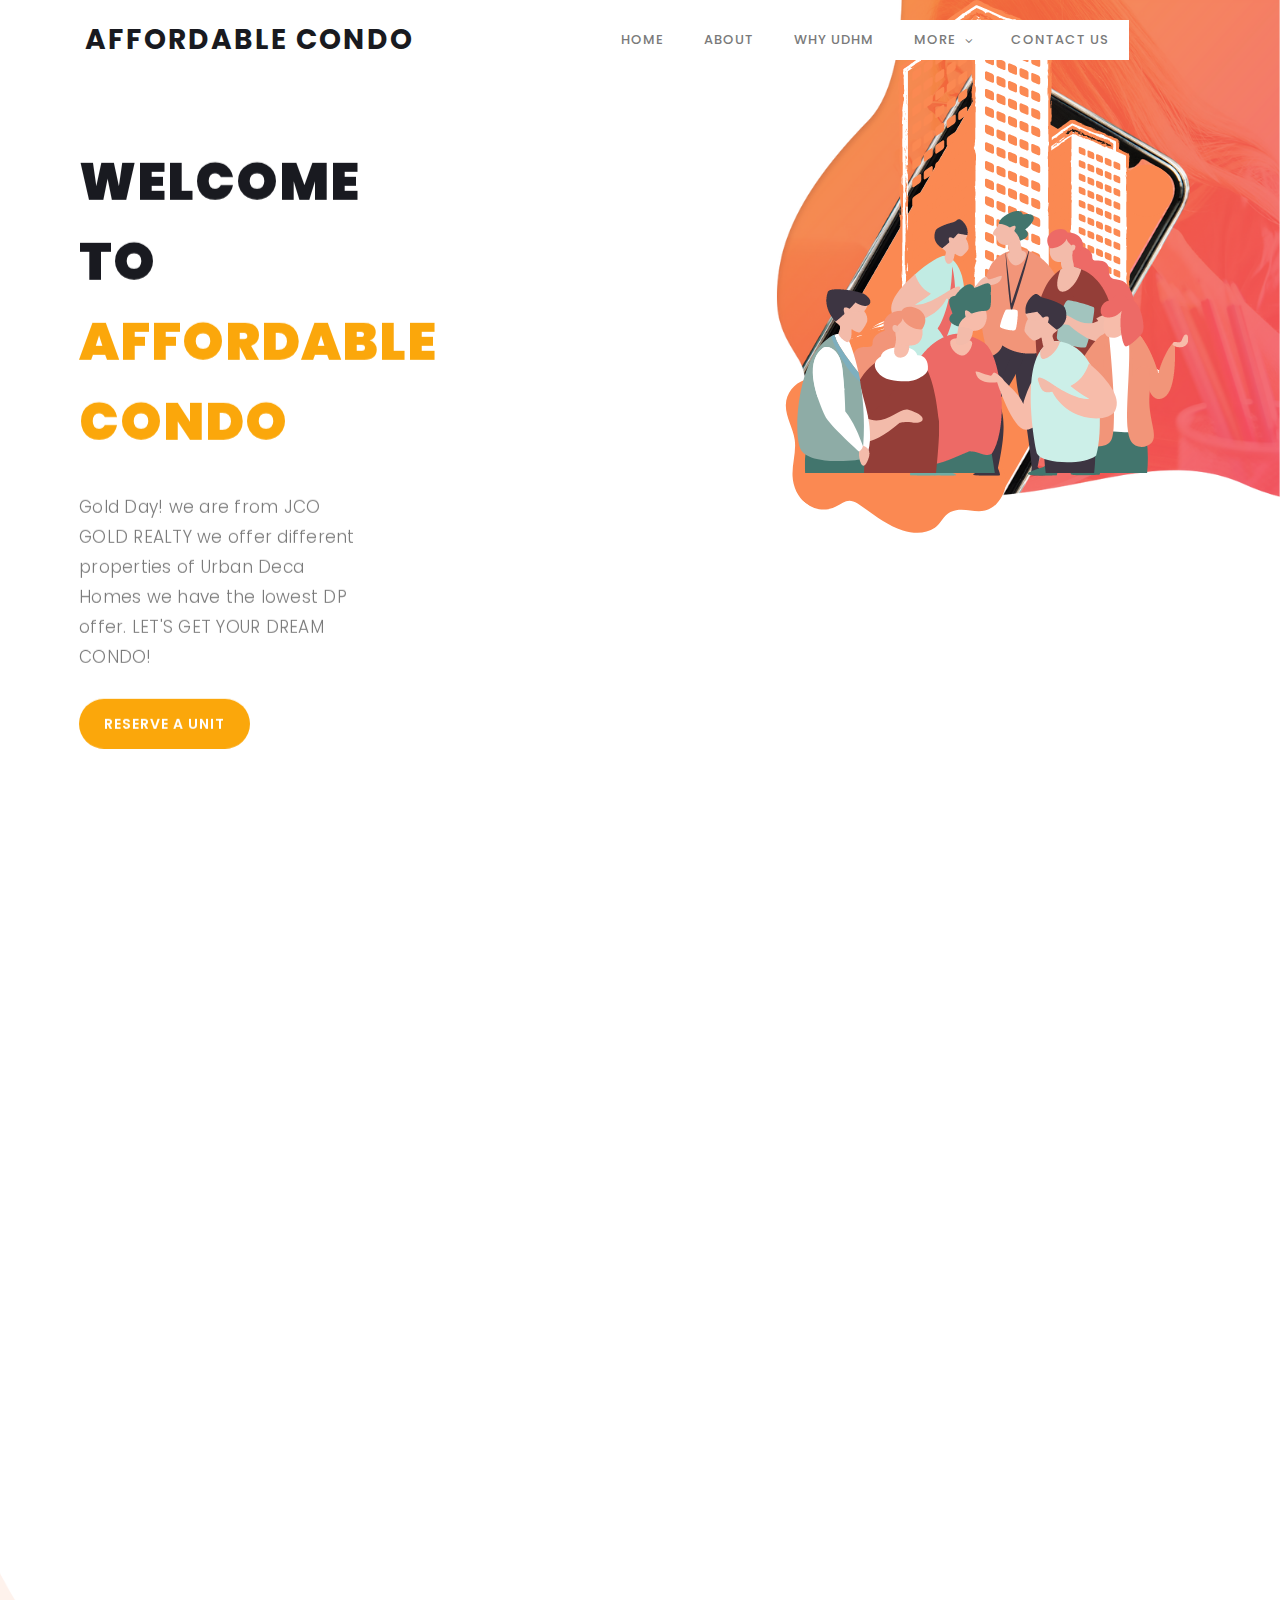
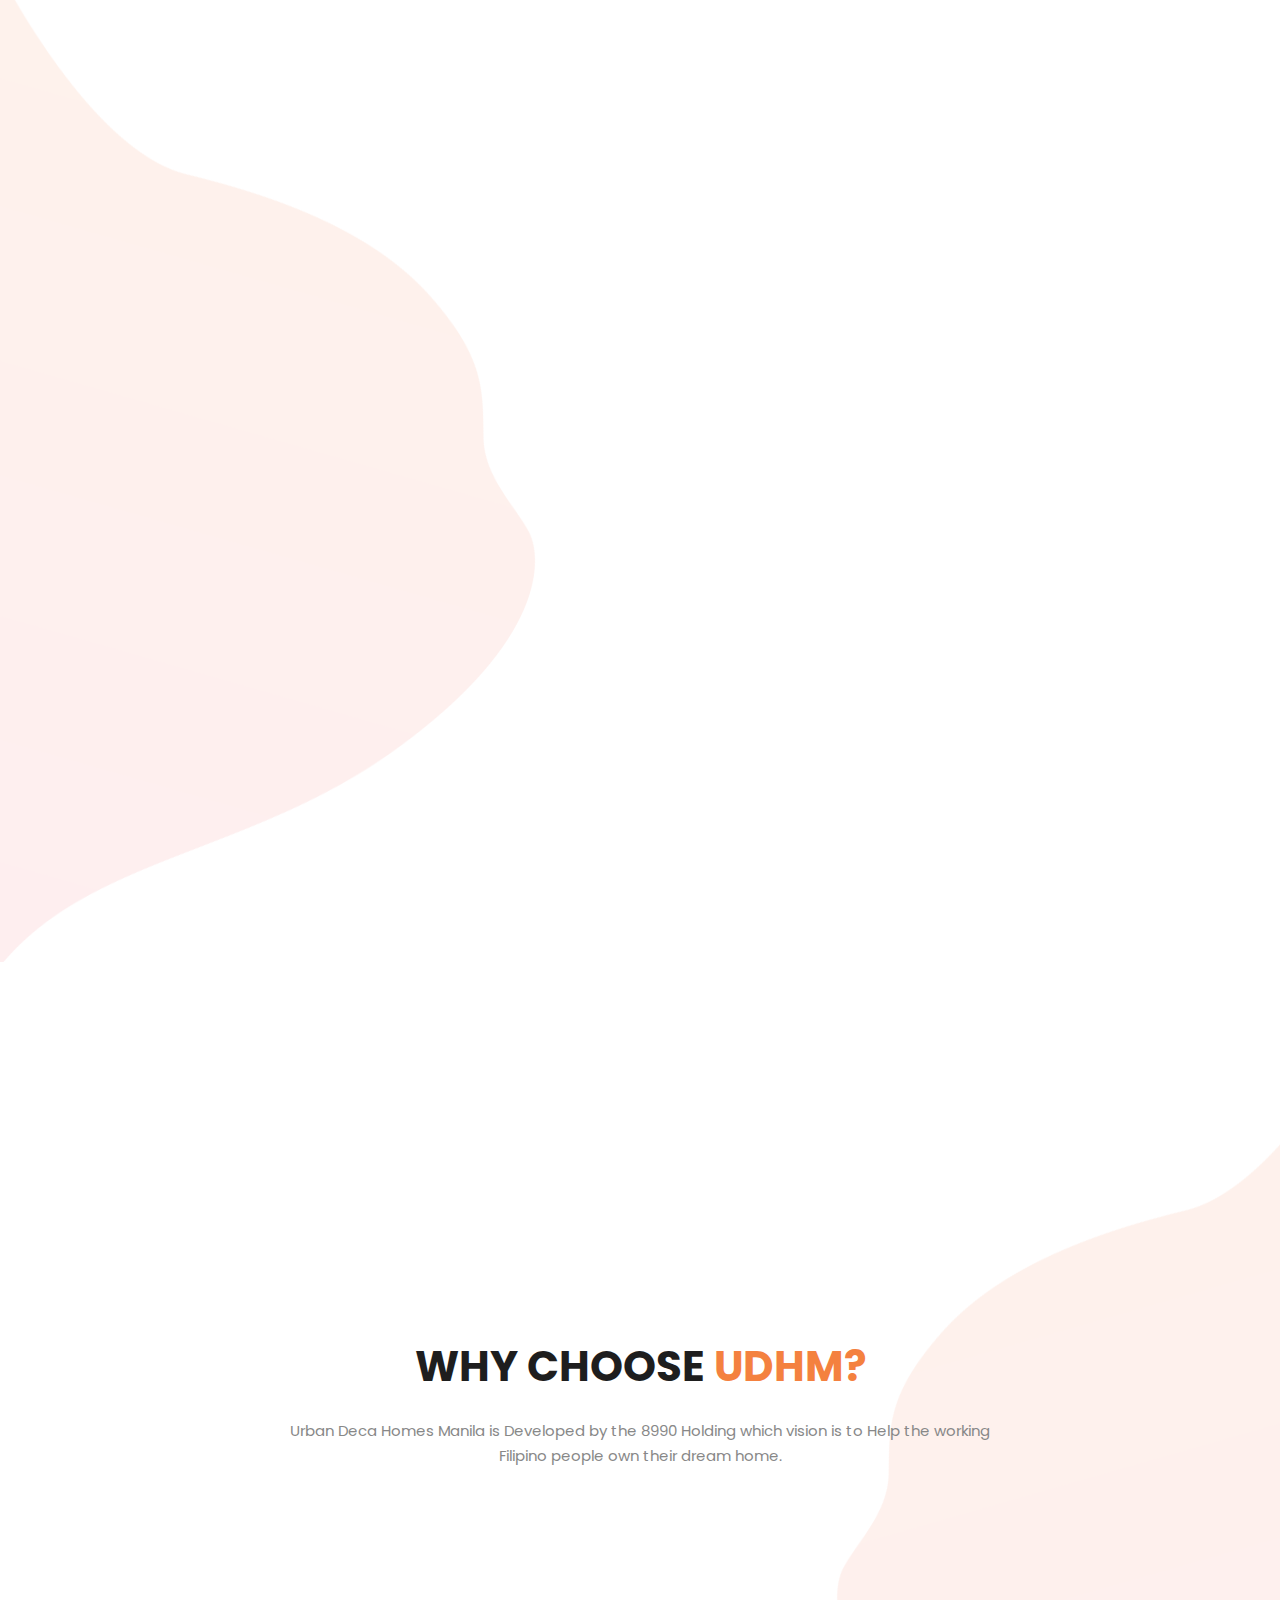
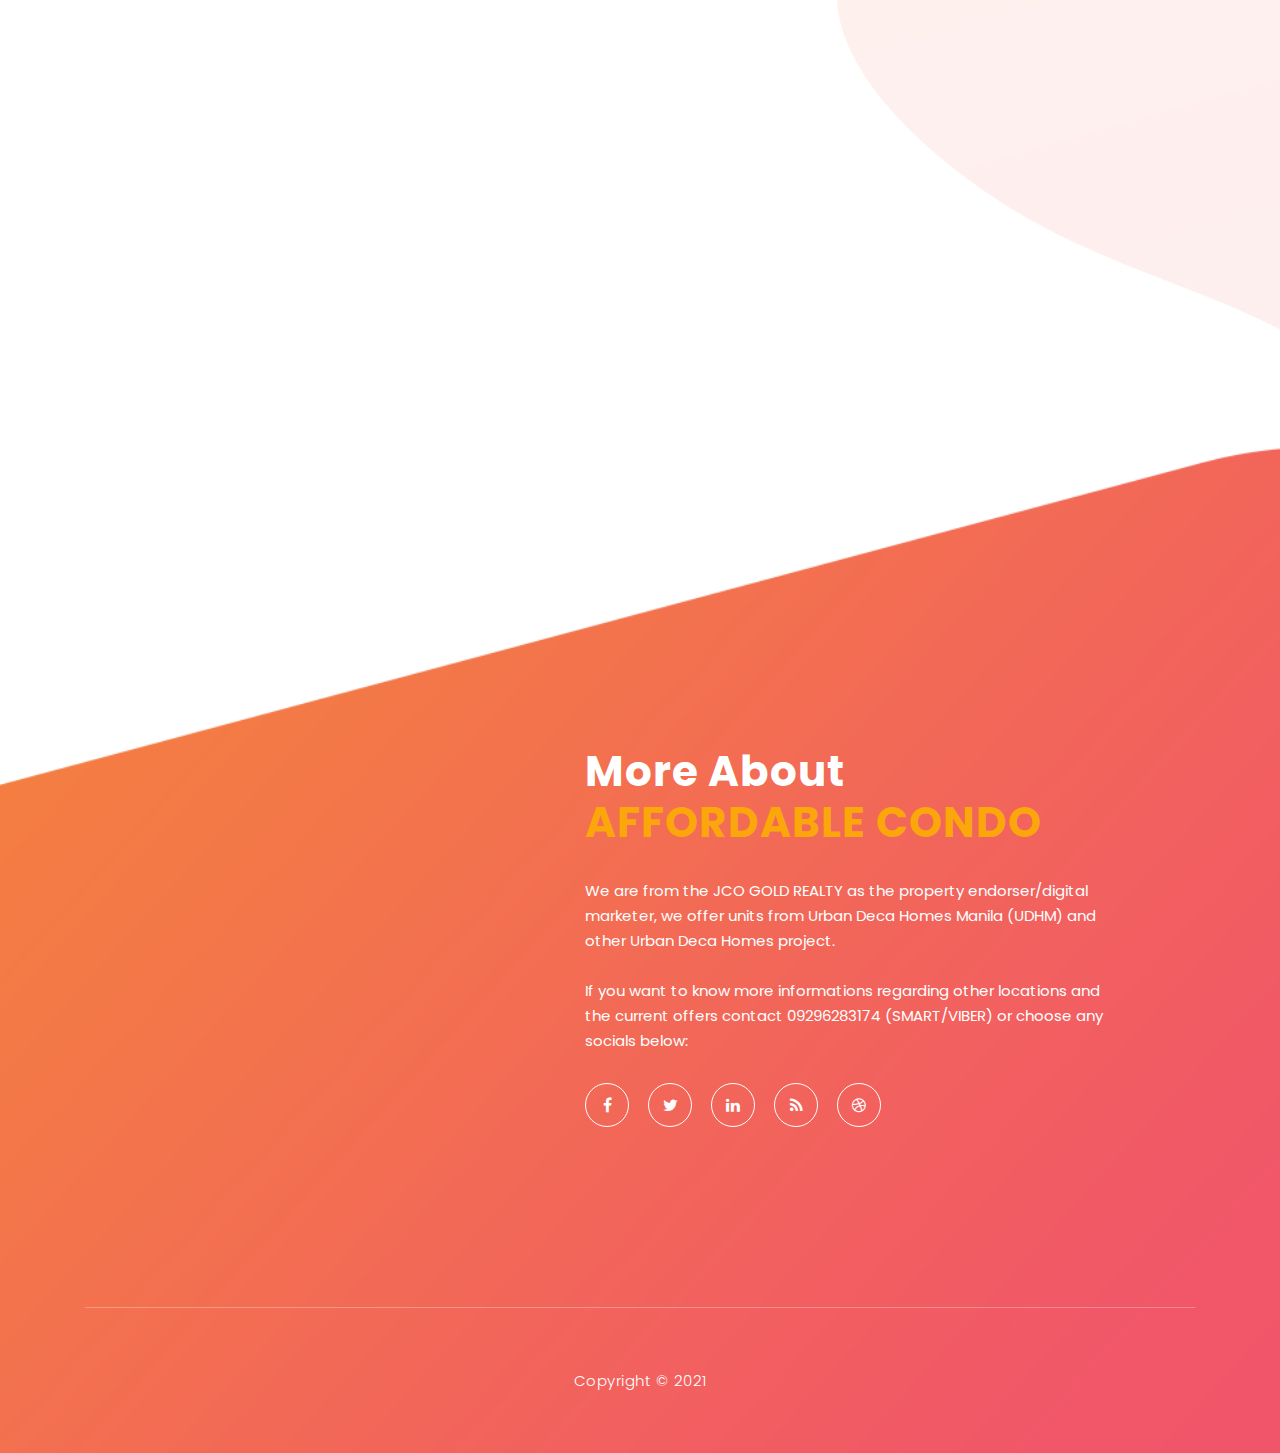
<file: index.html>
<!DOCTYPE html>
<html lang="en">

<head>

    <meta charset="utf-8">
    <meta name="viewport" content="width=device-width, initial-scale=1, shrink-to-fit=no">
    <meta name="description" content="">
    <meta name="author" content="TemplateMo">
    <link href="https://fonts.googleapis.com/css?family=Poppins:100,200,300,400,500,600,700,800,900&display=swap" rel="stylesheet">
     <link rel="shortcut icon" type="image/x-icon" href="logo.png" />

    <title>Affordable Condo</title>
<!--

Lava Landing Page
-->

    <!-- Additional CSS Files -->
    <link rel="stylesheet" type="text/css" href="assets/css/bootstrap.min.css">

    <link rel="stylesheet" type="text/css" href="assets/css/font-awesome.css">

    <link rel="stylesheet" href="assets/css/templatemo-lava.css">

    <link rel="stylesheet" href="assets/css/owl-carousel.css">

</head>


<body>

    <!-- ***** Preloader Start ***** -->
    <div id="preloader">
        <div class="jumper">
            <div></div>
            <div></div>
            <div></div>
        </div>
    </div>
    <!-- ***** Preloader End ***** -->


    <!-- ***** Header Area Start ***** -->
    <header class="header-area header-sticky">
        <div class="container">
            <div class="row">
                <div class="col-12">
                    <nav class="main-nav">
                        <!-- ***** Logo Start ***** -->
                        <a href="index.html" class="logo" style="size: 100% !important;">
                            AFFORDABLE CONDO
                        </a>
                        <!-- ***** Logo End ***** -->

                        <!-- ***** Menu Start ***** -->
                        <ul class="nav">
                            <li class="scroll-to-section"><a href="#welcome" class="menu-item">Home</a></li>
                            <li class="scroll-to-section"><a href="#about" class="menu-item">About</a></li>
                            <li class="scroll-to-section"><a href="#testimonials" class="menu-item">WHY UDHM</a>
                            </li>
                            <li class="submenu">
                                <a href="javascript:;">More</a>
                                <ul>
                                    <li><a href="aboutus.html" class="menu-item">About Us</a></li>
                                    <li><a href="socialmedia.html" class="menu-item">Social Media</a></li>
                                    <li><a href="reserveUnit.html" class="menu-item">Reserve a unit</a></li>
                                    <li><a href="virtualTour.html" class="menu-item">Unit Tour</a></li>
                                    <li><a href="requirements.html" class="menu-item">Requirements</a></li>
                                    <li><a href="unit/index.html" class="menu-item">photogallery</a></li>
                                </ul>
                            </li>
                            <li class="scroll-to-section"><a href="#contact-us" class="menu-item">Contact Us</a></li>
                        </ul>
                        <a class='menu-trigger'>
                            <span>Menu</span>
                        </a>
                        <!-- ***** Menu End ***** -->
                    </nav>
                </div>
            </div>
        </div>
    </header>
    <!-- ***** Header Area End ***** -->


    <!-- ***** Welcome Area Start ***** -->
    <div class="welcome-area" id="welcome">

        <!-- ***** Header Text Start ***** -->
        <div class="header-text">
            <div class="container">
                <div class="row">
                    <div class="left-text col-lg-6 col-md-12 col-sm-12 col-xs-12"
                        data-scroll-reveal="enter left move 30px over 0.6s after 0.4s">
                        <h1>WELCOME TO <em>AFFORDABLE CONDO</em></h1>
                        <p>Gold Day! we are from JCO GOLD REALTY we offer different properties of Urban Deca Homes
                           we have the lowest DP offer. LET'S GET YOUR DREAM CONDO!</p> 
                        <a href="reserveUnit.html" class="main-button-slider">RESERVE A UNIT</a>
                    </div>
                </div>
            </div>
        </div>
        <!-- ***** Header Text End ***** -->
    </div>
    <!-- ***** Welcome Area End ***** -->

    <!-- ***** Features Big Item Start ***** -->
    <section class="section" id="about">
        <div class="container">
            <div class="row">
                <div class="col-lg-4 col-md-6 col-sm-12 col-xs-12"
                    data-scroll-reveal="enter left move 30px over 0.6s after 0.4s">
                    <div class="features-item">
                        <div class="features-icon">
                            <h2>01</h2>
                            <img src="assets/images/features-icon-1.png" alt="">
                            <h4>Place Analysis</h4>
                            <p>The location of Urban Deca Homes Manila (UDHM) is located in accessible routes like Harbor Link, NLEX, and SLEX.  </p>
                            <a href="#testimonials" class="main-button">
                                Read More
                            </a>
                        </div>
                    </div>
                </div>
                <div class="col-lg-4 col-md-6 col-sm-12 col-xs-12"
                    data-scroll-reveal="enter bottom move 30px over 0.6s after 0.4s">
                    <div class="features-item">
                        <div class="features-icon">
                            <h2>02</h2>
                            <img src="assets/images/features-icon-2.png" alt="">
                            <h4>UDHM Location</h4>
                            <p>Along Vitas and Velasquez street, near Tayuman Pritil and Divisoria in Manila (beside the Deca Mall and SM Hypermarket)</p>
                            <a href="#testimonials" class="main-button">
                                Discover More
                            </a>
                        </div>
                    </div>
                </div>
                <div class="col-lg-4 col-md-6 col-sm-12 col-xs-12"
                    data-scroll-reveal="enter right move 30px over 0.6s after 0.4s">
                    <div class="features-item">
                        <div class="features-icon">
                            <h2>03</h2>
                            <img src="assets/images/features-icon-3.png" alt="">
                            <h4>Easy to Reserve</h4>
                            <p>Reservation of units in UDHM can be done online, and there are agents/<a href="https://www.facebook.com/mykindofcondo/" target="_blanks">pages</a> like Affordable Condo that will assist you. <a href="socialmedia.html">social media channels</a> are accessible anytime.</p>
                            <a href="socialmedia.html" class="main-button">
                                More Detail
                            </a>
                        </div>
                    </div>
                </div>
            </div>
        </div>
    </section>
    <!-- ***** Features Big Item End ***** -->

    <div class="left-image-decor"></div>

    <!-- ***** Features Big Item Start ***** -->
    <section class="section" id="promotion">
        <div class="container">
            <div class="row">
                <div class="left-image col-lg-5 col-md-12 col-sm-12 mobile-bottom-fix-big"
                    data-scroll-reveal="enter left move 30px over 0.6s after 0.4s">
                    <img src="assets/images/left-image.png" class="rounded img-fluid d-block mx-auto" alt="App">
                </div>
                <div class="right-text offset-lg-1 col-lg-6 col-md-12 col-sm-12 mobile-bottom-fix">
                    <ul>
                        <li data-scroll-reveal="enter right move 30px over 0.6s after 0.4s">
                            <img src="assets/images/about-icon-01.png" alt="">
                            <div class="text">
                                <h4>LOW DOWN PAYMENT</h4>
                                <p>3% DP, you can start to move in to your new condo as long as you are complete in <a
                                rel="nofollow" href="requirements.html" target="_parent">requirements</a>. You can also choose to pay the DP for 4 months</p>
                            </div>
                        </li>
                        <li data-scroll-reveal="enter right move 30px over 0.6s after 0.5s">
                            <img src="assets/images/about-icon-02.png" alt="">
                            <div class="text">
                                <h4>LOW MONTHLY AMORTIZATION</h4>
                                <p>Approximately, the monthly of every condo is between 19,000 to 27,000 (depending on the unit type) included the RPT, MRI and FI.</p>
                            </div>
                        </li>
                        <li data-scroll-reveal="enter right move 30px over 0.6s after 0.6s">
                            <img src="assets/images/about-icon-03.png" alt="">
                            <div class="text">
                                <h4>LIFETIME OWNERSHIP</h4>
                                <p>Urban Deca Homes is rent-to-own condo so you will have the ownership of the unit onced you're fully paid.</p>
                            </div>
                        </li>
                    </ul>
                </div>
            </div>
        </div>
    </section>
    <!-- ***** Features Big Item End ***** -->

    <div class="right-image-decor"></div>

    <!-- ***** Testimonials Starts ***** -->
    <section class="section" id="testimonials">
        <div class="container">
            <div class="row">
                <div class="col-lg-8 offset-lg-2">
                    <div class="center-heading">
                        <h2>WHY CHOOSE <em>UDHM?</em></h2>
                        <p>Urban Deca Homes Manila is Developed by the 8990 Holding which vision is to Help the working Filipino people own their dream home.</p>
                    </div>
                </div>
                <div class="col-lg-10 col-md-12 col-sm-12 mobile-bottom-fix-big"
                    data-scroll-reveal="enter left move 30px over 0.6s after 0.4s">
                    <div class="owl-carousel owl-theme">
                        <div class="item service-item">
                            <div class="author">
                            </div>
                            <div class="testimonial-content">
                                <h4>EASY RESERVATION</h4>
                                <p>You only need to pay the reservation fee then pay the 3% down payment (can be spot or payable for 4 months).</p>
                            </div>
                        </div>
                        <div class="item service-item">
                            <div class="author">
                            </div>
                            <div class="testimonial-content">
                                <h4>LOANABLE</h4>
                                <p>The property is loanable through pagibig fund. </p>
                            </div>
                        </div>
                        <div class="item service-item">
                            <div class="author">
                            </div>
                            <div class="testimonial-content">
                                <h4>CENTER OF MANILA</h4>
                                <p>Urban Deca Homes Manila is located at the center of Manila near to places like Ugbo food spot, Pritil market, Divisoria and many more which is convenient for the resident's.</p>
                            </div>
                        </div>
                        <div class="item service-item">
                            <div class="author">
                            </div>
                            <div class="testimonial-content">
                                <h4>AMENITIES</h4>
                                <p>Club House, Swimming Pool, Basketball Court, Function Hall, Landscape Garden, Play Ground and DECA Mall.</p>
                            </div>
                        </div>
                        <div class="item service-item">
                            <div class="author">
                            </div>
                            <div class="testimonial-content">
                                <h4>FULLY FINISHED</h4>
                                <p>Painted walls, white tiles, sink and cabinet, toilet and bath, and provision for window type aircon.</p>
                            </div>
                        </div>
                    </div>
                </div>
            </div>
        </div>
    </section>
    <!-- ***** Testimonials Ends ***** -->


    <!-- ***** Footer Start ***** -->
    <footer id="contact-us">
        <div class="container">
            <div class="footer-content">
                <div class="row">
                    <!-- ***** Contact Form Starst ***** -->
                    <iframe src="https://docs.google.com/forms/d/e/1FAIpQLSfK8hVF1ocPFktZLF-Mvc3S1rs9NfWSSR2K4L-a5AbKDEV0KA/viewform?embedded=true" width="500" height="500" frameborder="0" marginheight="0" marginwidth="0">Loading…</iframe>
                    <!-- ***** Contact Form End ***** -->
                    <div class="right-content col-lg-6 col-md-12 col-sm-12">
                        <h2>More About <em>AFFORDABLE CONDO</em></h2>
                        <p>We are from the JCO GOLD REALTY as the property endorser/digital marketer, we offer units from Urban Deca Homes Manila (UDHM) and other Urban Deca Homes project.
                            <br><br>If you want to know more informations regarding other locations and the current offers<a
                                rel="nofollow" href="" target="_parent"> contact</a> 09296283174 (SMART/VIBER) or choose any socials below: </p>
                        <ul class="social">
                            
                            <li><a href="https://www.facebook.com/mykindofcondo/" target="_blank"><i class="fa fa-facebook"></i></a></li>
                            <li><a href="https://twitter.com/mykindofcondo?s=09" target="_blank"><i class="fa fa-twitter"></i></a></li>
                            <li><a href="https://www.linkedin.com/in/john-allen-acerado-florencio-5153a21a1/" target="_blank"><i class="fa fa-linkedin"></i></a></li>
                            <li><a href="https://www.instagram.com/mykindofcondo/" target="_blank"><i class="fa fa-rss"></i></a></li>
                            <li><a href="https://www.tiktok.com/@florenciojohnallen?lang=en" target="_blank"><i class="fa fa-dribbble"></i></a></li>
                       
                        </ul>
                    </div>
                </div>
            </div>
            <div class="row">
                <div class="col-lg-12">
                    <div class="sub-footer">
                        <p>Copyright &copy; 2021</a></p>
                    </div>
                </div>
            </div>
        </div>
    </footer>

    <!-- jQuery -->
    <script src="assets/js/jquery-2.1.0.min.js"></script>

    <!-- Bootstrap -->
    <script src="assets/js/popper.js"></script>
    <script src="assets/js/bootstrap.min.js"></script>

    <!-- Plugins -->
    <script src="assets/js/owl-carousel.js"></script>
    <script src="assets/js/scrollreveal.min.js"></script>
    <script src="assets/js/waypoints.min.js"></script>
    <script src="assets/js/jquery.counterup.min.js"></script>
    <script src="assets/js/imgfix.min.js"></script>

    <!-- Global Init -->
    <script src="assets/js/custom.js"></script>

</body>
</html>
</file>
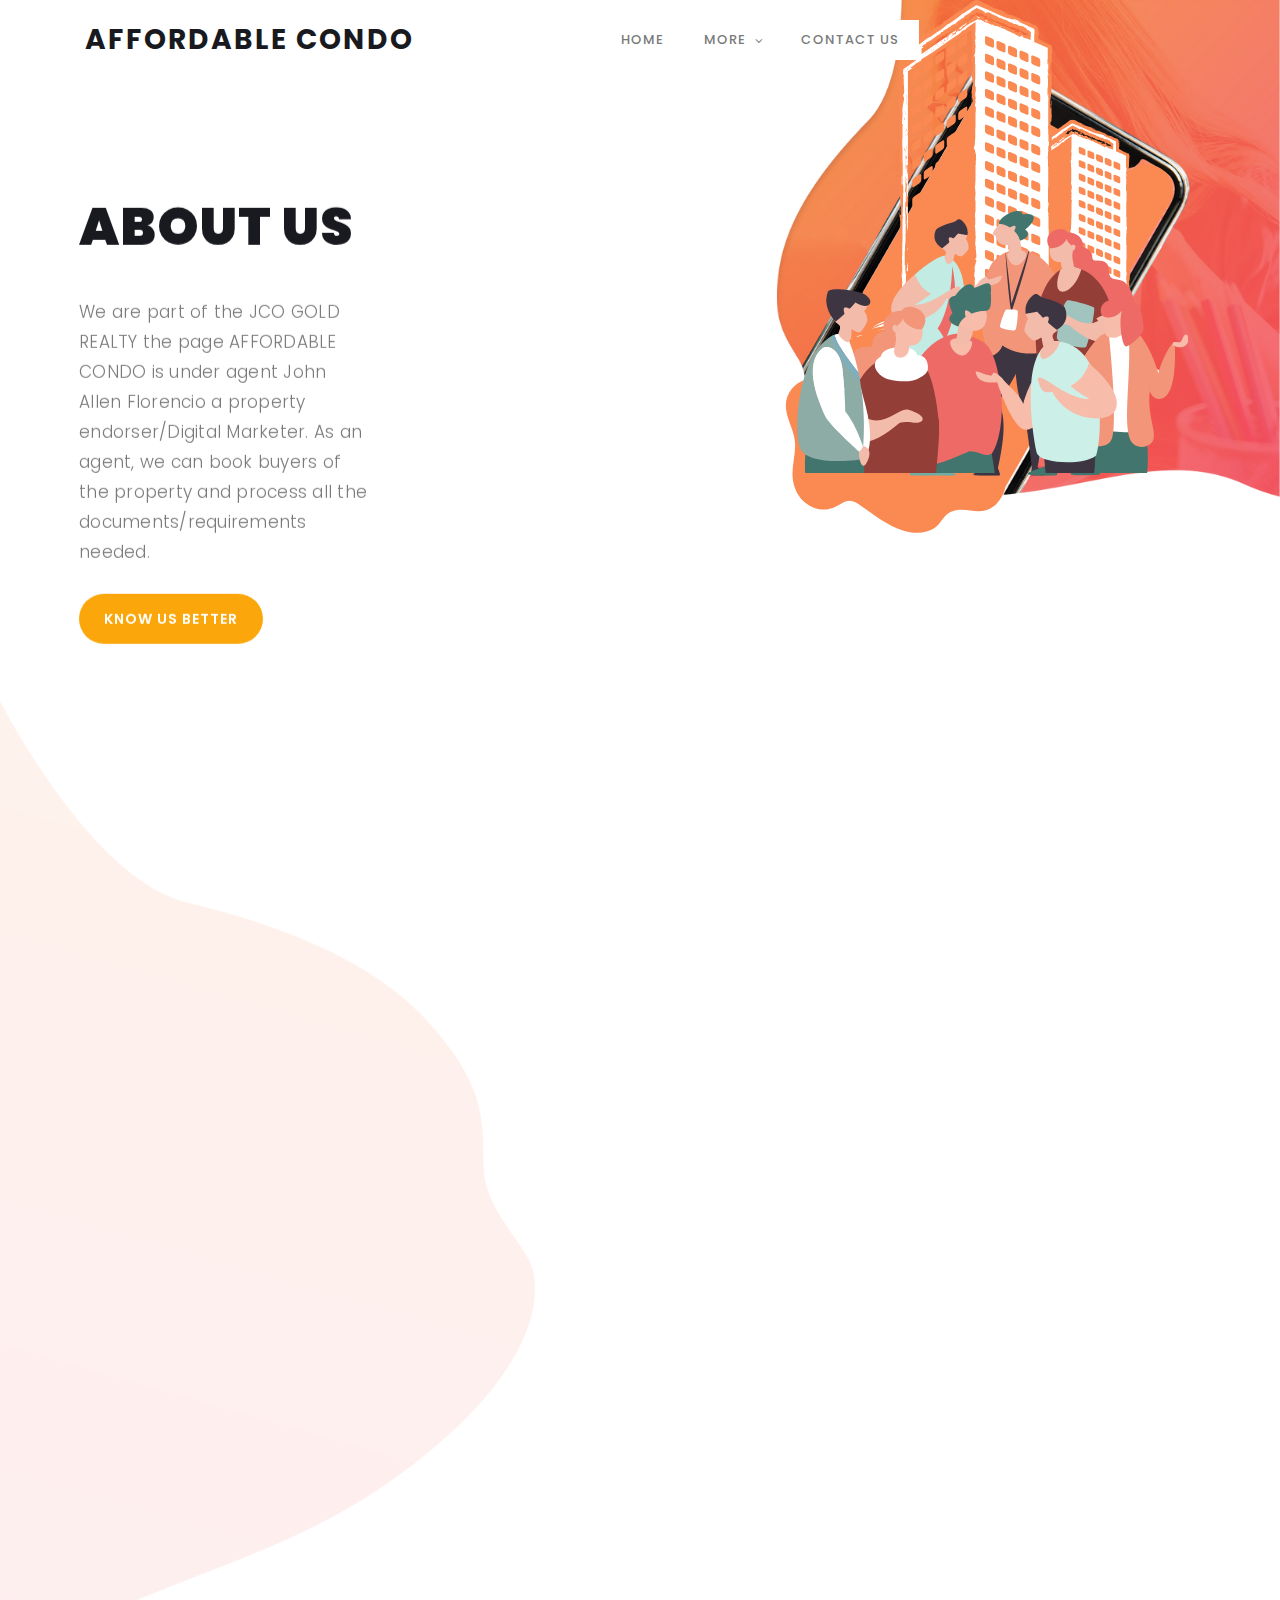
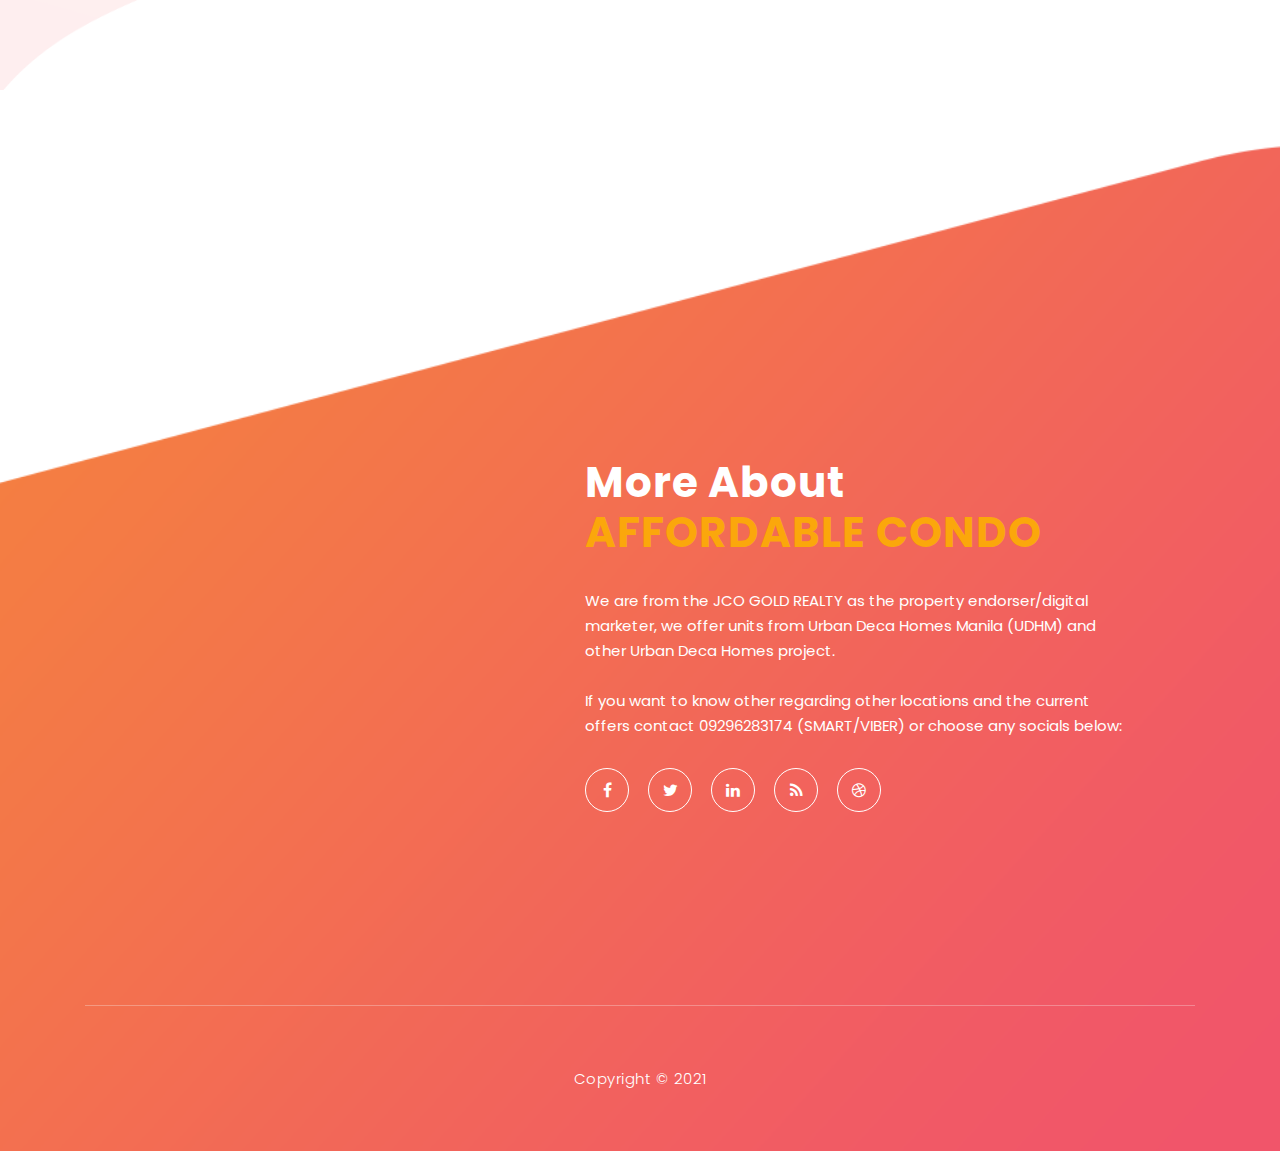
<file: aboutus.html>
<!DOCTYPE html>
<html lang="en">

<head>

    <meta charset="utf-8">
    <meta name="viewport" content="width=device-width, initial-scale=1, shrink-to-fit=no">
    <meta name="description" content="">
    <meta name="author" content="TemplateMo">
    <link href="https://fonts.googleapis.com/css?family=Poppins:100,200,300,400,500,600,700,800,900&display=swap" rel="stylesheet">
    <link rel="shortcut icon" type="image/x-icon" href="logo.png" />

    <title>About Us</title>
<!--

Lava Landing Page

https://templatemo.com/tm-540-lava-landing-page

-->

    <!-- Additional CSS Files -->
    <link rel="stylesheet" type="text/css" href="assets/css/bootstrap.min.css">

    <link rel="stylesheet" type="text/css" href="assets/css/font-awesome.css">

    <link rel="stylesheet" href="assets/css/templatemo-lava.css">

    <link rel="stylesheet" href="assets/css/owl-carousel.css">

</head>

<body>

    <!-- ***** Preloader Start ***** -->
    <div id="preloader">
        <div class="jumper">
            <div></div>
            <div></div>
            <div></div>
        </div>
    </div>
    <!-- ***** Preloader End ***** -->


    <!-- ***** Header Area Start ***** -->
    <header class="header-area header-sticky">
        <div class="container">
            <div class="row">
                <div class="col-12">
                    <nav class="main-nav">
                        <!-- ***** Logo Start ***** -->
                        <a href="index.html" class="logo">
                            AFFORDABLE CONDO
                        </a>
                        <!-- ***** Logo End ***** -->
                        <!-- ***** Menu Start ***** -->
                        <ul class="nav">
                            <li class="scroll-to-section"><a href="index.html" class="menu-item">Home</a></li>
                            </li>
                            <li class="submenu">
                                <a href="javascript:;">More</a>
                                <ul>
                                    <li><a href="socialmedia.html" class="menu-item">Social Media</a></li>
                                    <li><a href="reserveUnit.html" class="menu-item">Reserve a unit</a></li>
                                    <li><a href="virtualTour.html" class="menu-item">Unit Tour</a></li>
                                    <li><a href="requirements.html" class="menu-item">Requirements</a></li>
                                    <li><a href="unit/index.html" class="menu-item">Photogallery</a></li>
                                </ul>
                            </li>
                            <li class="scroll-to-section"><a href="#contact-us" class="menu-item">Contact Us</a></li>
                        </ul>
                        <a class='menu-trigger'>
                            <span>Menu</span>
                        </a>
                        <!-- ***** Menu End ***** -->
                    </nav>
                </div>
            </div>
        </div>
    </header>
    <!-- ***** Header Area End ***** -->


    <!-- ***** Welcome Area Start ***** -->
    <div class="welcome-area" id="welcome">

        <!-- ***** Header Text Start ***** -->
        <div class="header-text">
            <div class="container">
                <div class="row">
                    <div class="left-text col-lg-6 col-md-12 col-sm-12 col-xs-12"
                        data-scroll-reveal="enter left move 30px over 0.6s after 0.4s">
                        <h1>ABOUT US</em></h1>
                        <p>We are part of the JCO GOLD REALTY the page AFFORDABLE CONDO is under agent John Allen Florencio a property endorser/Digital Marketer. As an agent, we can book buyers of the property and process all the documents/requirements needed. </p> 
                        <a href="#contact-us" class="main-button-slider">KNOW US BETTER</a>
                    </div>
                </div>
            </div>
        </div>
        <!-- ***** Header Text End ***** -->
    </div>
    <!-- ***** Welcome Area End ***** -->

    <div class="left-image-decor"></div>

    <!-- ***** Features Big Item Start ***** -->
    <section class="section" id="promotion">
        <div class="container">
            <div class="row">
                <div class="left-image col-lg-5 col-md-12 col-sm-12 mobile-bottom-fix-big"
                    data-scroll-reveal="enter left move 30px over 0.6s after 0.4s">
                    <img src="assets/images/me.png" class="rounded img-fluid d-block mx-auto" alt="App">
                </div>
                <div class="right-text offset-lg-1 col-lg-6 col-md-12 col-sm-12 mobile-bottom-fix">
                    <ul>
                        <li data-scroll-reveal="enter right move 30px over 0.6s after 0.6s">
                            <div class="text">
                                <h4>AFFORDABLE CONDO</h4>
                                <p><a href="https://www.facebook.com/mykindofcondo/" target="_blank"">Affordable Condo</a> is run and manage by me, my name is John Allen Florencio, I am part of the JCO GOLD REALTY and our CEO is R. E. B JYRE DOMINIC C. OBLIGACION. UNDER PRC LICENSE: #23134.<br><br> My marketing is under <a href="https://www.facebook.com/jestel.canlas" target="_blank">Ms. Jestel Canlas </a>(the pictures and videos is her own photographs) my team leader is Ms. Jessa Labistoand we are under Ma'am Shaira Sonnete Soraino and Sir. Michael John Mejia</p> 
                            </div>
                        </li>
                    </ul>
                </div>
            </div>
        </div>
    </section>
    <!-- ***** Features Big Item End ***** -->

    <!-- ***** Footer Start ***** -->
    <footer id="contact-us">
        <div class="container">
            <div class="footer-content">
                <div class="row">
                    <!-- ***** Contact Form Starst ***** -->
                    <iframe src="https://docs.google.com/forms/d/e/1FAIpQLSfK8hVF1ocPFktZLF-Mvc3S1rs9NfWSSR2K4L-a5AbKDEV0KA/viewform?embedded=true" width="500" height="500" frameborder="0" marginheight="0" marginwidth="0">Loading…</iframe>
                    <!-- ***** Contact Form End ***** -->
                    <div class="right-content col-lg-6 col-md-12 col-sm-12">
                        <h2>More About <em>AFFORDABLE CONDO</em></h2>
                        <p>We are from the JCO GOLD REALTY as the property endorser/digital marketer, we offer units from Urban Deca Homes Manila (UDHM) and other Urban Deca Homes project.
                            <br><br>If you want to know other regarding other locations and the current offers<a
                                rel="nofollow" href="https://templatemo.com/contact" target="_parent"> contact</a> 09296283174 (SMART/VIBER) or choose any socials below: </p>
                        <ul class="social">
                            <li><a href="https://www.facebook.com/mykindofcondo/" target="_blank"><i class="fa fa-facebook"></i></a></li>
                            <li><a href="https://twitter.com/mykindofcondo?s=09" target="_blank"><i class="fa fa-twitter"></i></a></li>
                            <li><a href="https://www.linkedin.com/in/john-allen-acerado-florencio-5153a21a1/" target="_blank"><i class="fa fa-linkedin"></i></a></li>
                            <li><a href="https://www.instagram.com/mykindofcondo/" target="_blank"><i class="fa fa-rss"></i></a></li>
                            <li><a href="https://www.tiktok.com/@florenciojohnallen?lang=en" target="_blank"><i class="fa fa-dribbble"></i></a></li>
                        </ul>
                    </div>
                </div>
            </div>
            <div class="row">
                <div class="col-lg-12">
                    <div class="sub-footer">
                        <p>Copyright &copy; 2021</a></p>
                    </div>
                </div>
            </div>
        </div>
    </footer>

    <!-- jQuery -->
    <script src="assets/js/jquery-2.1.0.min.js"></script>

    <!-- Bootstrap -->
    <script src="assets/js/popper.js"></script>
    <script src="assets/js/bootstrap.min.js"></script>

    <!-- Plugins -->
    <script src="assets/js/owl-carousel.js"></script>
    <script src="assets/js/scrollreveal.min.js"></script>
    <script src="assets/js/waypoints.min.js"></script>
    <script src="assets/js/jquery.counterup.min.js"></script>
    <script src="assets/js/imgfix.min.js"></script>

    <!-- Global Init -->
    <script src="assets/js/custom.js"></script>

</body>
</html>
</file>
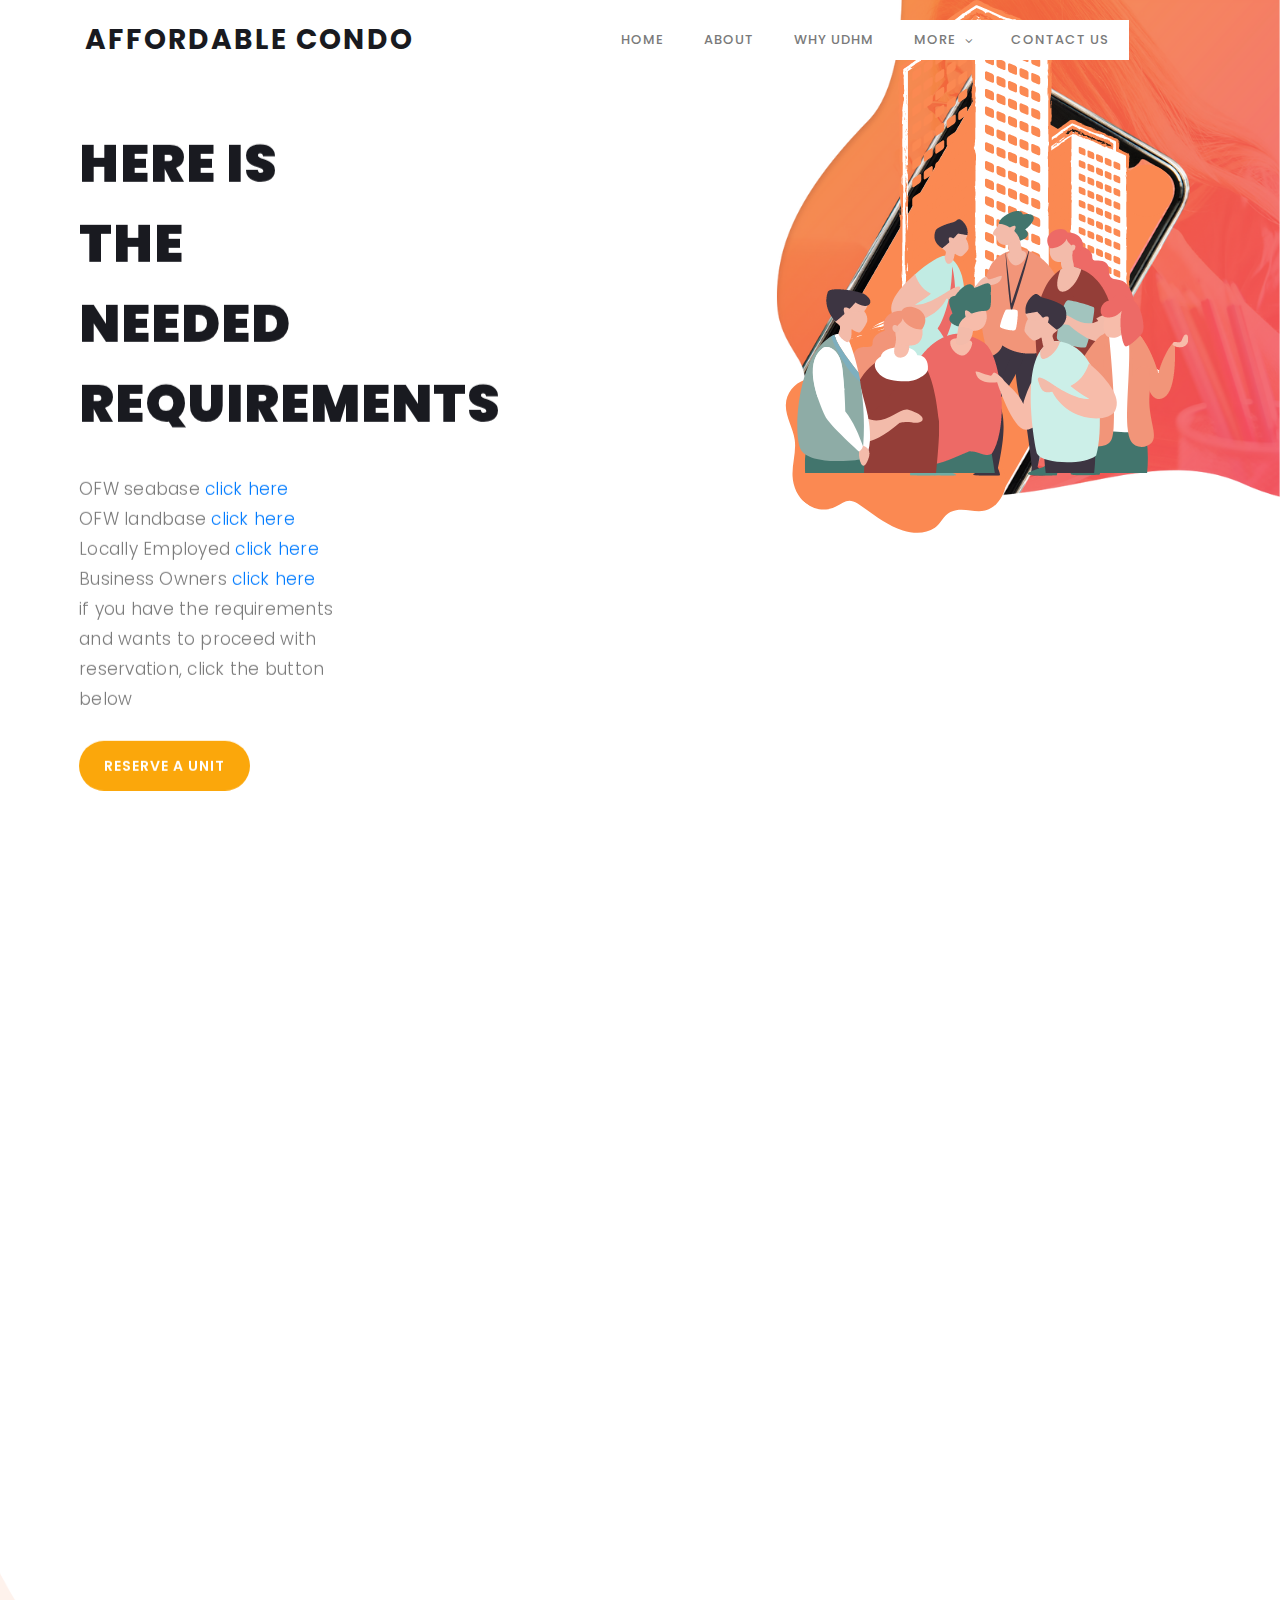
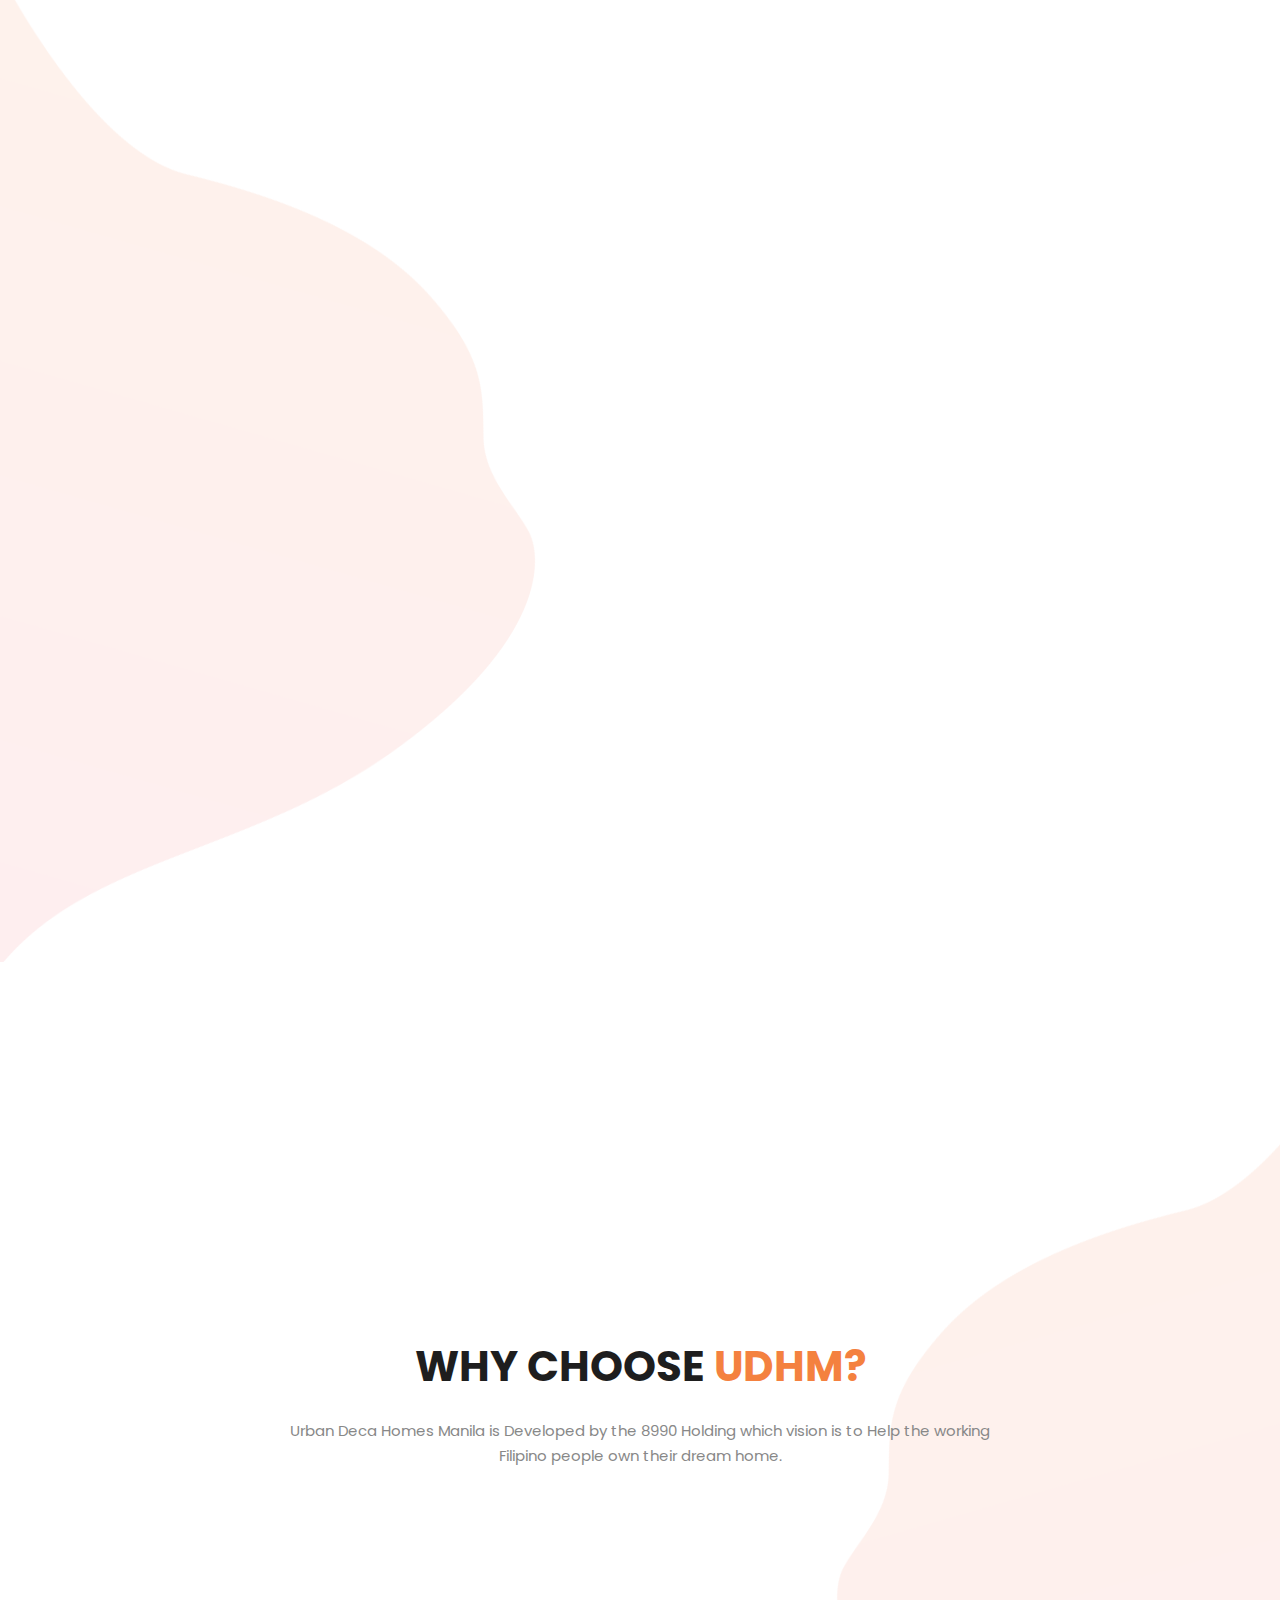
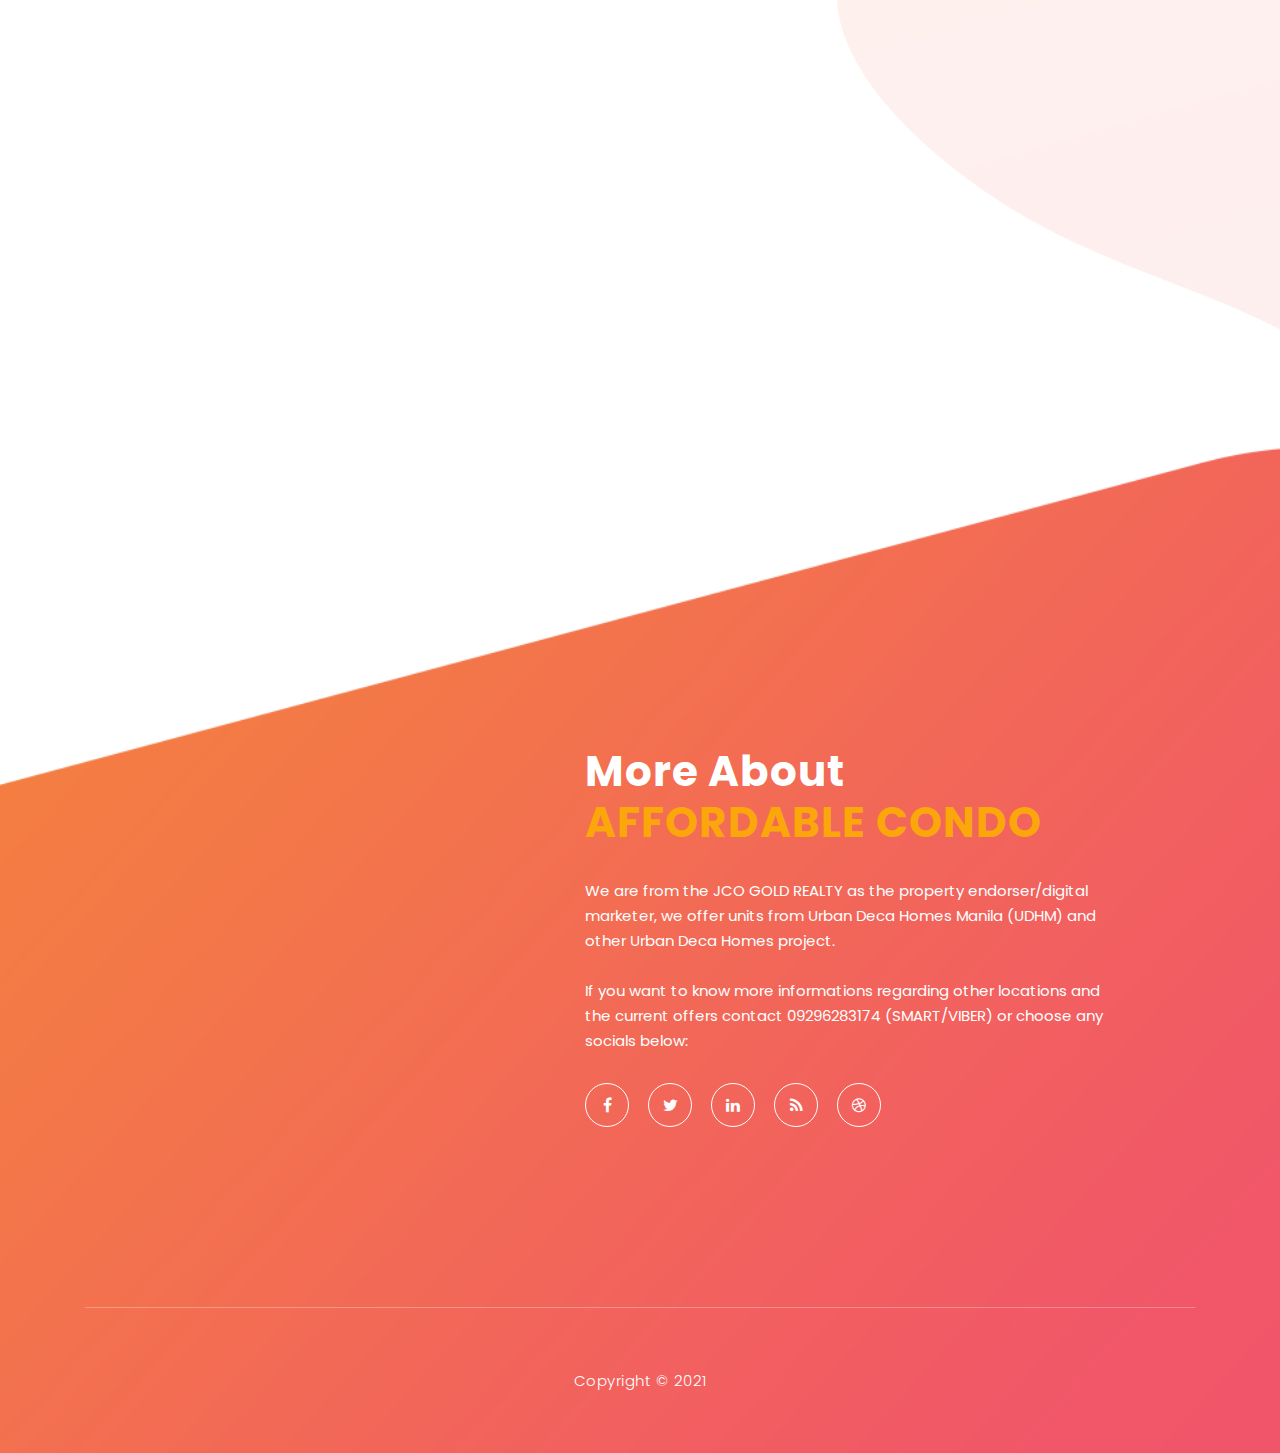
<file: requirements.html>
<!DOCTYPE html>
<html lang="en">

<head>

    <meta charset="utf-8">
    <meta name="viewport" content="width=device-width, initial-scale=1, shrink-to-fit=no">
    <meta name="description" content="">
    <meta name="author" content="TemplateMo">
    <link href="https://fonts.googleapis.com/css?family=Poppins:100,200,300,400,500,600,700,800,900&display=swap" rel="stylesheet">
    <link rel="shortcut icon" type="image/x-icon" href="logo.png" />

    <title>requirements</title>
<!--

Lava Landing Page
-->

    <!-- Additional CSS Files -->
    <link rel="stylesheet" type="text/css" href="assets/css/bootstrap.min.css">

    <link rel="stylesheet" type="text/css" href="assets/css/font-awesome.css">

    <link rel="stylesheet" href="assets/css/templatemo-lava.css">

    <link rel="stylesheet" href="assets/css/owl-carousel.css">

</head>

<body>

    <!-- ***** Preloader Start ***** -->
    <div id="preloader">
        <div class="jumper">
            <div></div>
            <div></div>
            <div></div>
        </div>
    </div>
    <!-- ***** Preloader End ***** -->


    <!-- ***** Header Area Start ***** -->
    <header class="header-area header-sticky">
        <div class="container">
            <div class="row">
                <div class="col-12">
                    <nav class="main-nav">
                        <!-- ***** Logo Start ***** -->
                        <a href="index.html" class="logo" style="size: 100% !important;">
                            AFFORDABLE CONDO
                        </a>
                        <!-- ***** Logo End ***** -->

                        <!-- ***** Menu Start ***** -->
                        <ul class="nav">
                            <li class="scroll-to-section"><a href="#welcome" class="menu-item">Home</a></li>
                            <li class="scroll-to-section"><a href="#about" class="menu-item">About</a></li>
                            <li class="scroll-to-section"><a href="#testimonials" class="menu-item">WHY UDHM</a>
                            </li>
                            <li class="submenu">
                                <a href="javascript:;">More</a>
                                <ul>
                                    <li><a href="aboutus.html" class="menu-item">About Us</a></li>
                                    <li><a href="socialmedia.html" class="menu-item">Social Media</a></li>
                                    <li><a href="reserveUnit.html" class="menu-item">Reserve a unit</a></li>
                                    <li><a href="virtualTour.html" class="menu-item">Unit Tour</a></li>
                                    <li><a href="requirements.html" class="menu-item">Requirements</a></li>
                                    <li><a href="unit/index.html" class="menu-item">Photogallery</a></li>
                                </ul>
                            </li>
                            <li class="scroll-to-section"><a href="#contact-us" class="menu-item">Contact Us</a></li>
                        </ul>
                        <a class='menu-trigger'>
                            <span>Menu</span>
                        </a>
                        <!-- ***** Menu End ***** -->
                    </nav>
                </div>
            </div>
        </div>
    </header>
    <!-- ***** Header Area End ***** -->


    <!-- ***** Welcome Area Start ***** -->
    <div class="welcome-area" id="welcome">

        <!-- ***** Header Text Start ***** -->
        <div class="header-text">
            <div class="container">
                <div class="row">
                    <div class="left-text col-lg-6 col-md-12 col-sm-12 col-xs-12"
                        data-scroll-reveal="enter left move 30px over 0.6s after 0.4s">
                        <h1>HERE IS THE NEEDED REQUIREMENTS</em></h1>
                        <p>OFW seabase <a href="https://drive.google.com/file/d/1fiSa2oKWGAjgh6T02kHSa1PRfta3L6Kd/view?usp=sharing" target="_blank">click here</a><br>OFW landbase <a href="https://drive.google.com/file/d/1sD5l1rGothPRTNhsNwrq75FP9WILTfgw/view?usp=sharing" target="_blank">click here</a><br>
                        Locally Employed <a href="https://drive.google.com/file/d/1_W2EONNFUVtR-yc7hSPTKySTvLToUN3v/view?usp=sharing" target="_blank">click here</a><br>Business Owners <a href="https://drive.google.com/file/d/1C_N445K0ECjO_B9X34W0tXsZVGLBYvFH/view?usp=sharing" target="_blank">click here</a><br>if you have the requirements and wants to proceed with reservation, click the button below</p>
                        <a href="reserveUnit.html" class="main-button-slider">RESERVE A UNIT</a>
                    </div>
                </div>
            </div>
        </div>
        <!-- ***** Header Text End ***** -->
    </div>
    <!-- ***** Welcome Area End ***** -->

    <!-- ***** Features Big Item Start ***** -->
    <section class="section" id="about">
        <div class="container">
            <div class="row">
                <div class="col-lg-4 col-md-6 col-sm-12 col-xs-12"
                    data-scroll-reveal="enter left move 30px over 0.6s after 0.4s">
                    <div class="features-item">
                        <div class="features-icon">
                            <h2>01</h2>
                            <img src="assets/images/features-icon-1.png" alt="">
                            <h4>Place Analysis</h4>
                            <p>The location of Urban Deca Homes Manila (UDHM) is located in accessible routes like Harbor Link, NLEX, and SLEX.  </p>
                            <a href="#testimonials" class="main-button">
                                Read More
                            </a>
                        </div>
                    </div>
                </div>
                <div class="col-lg-4 col-md-6 col-sm-12 col-xs-12"
                    data-scroll-reveal="enter bottom move 30px over 0.6s after 0.4s">
                    <div class="features-item">
                        <div class="features-icon">
                            <h2>02</h2>
                            <img src="assets/images/features-icon-2.png" alt="">
                            <h4>UDHM Location</h4>
                            <p>Along Vitas and Vilasquez street, near Tayuman Pritil and Divisoria in Manila (beside the Deca Mall and SM Hypermarket)</p>
                            <a href="#testimonials" class="main-button">
                                Discover More
                            </a>
                        </div>
                    </div>
                </div>
                <div class="col-lg-4 col-md-6 col-sm-12 col-xs-12"
                    data-scroll-reveal="enter right move 30px over 0.6s after 0.4s">
                    <div class="features-item">
                        <div class="features-icon">
                            <h2>03</h2>
                            <img src="assets/images/features-icon-3.png" alt="">
                            <h4>Easy to Reserve</h4>
                            <p>Reservation of units in UDHM can be done online, and there are agents that will assist you in any type of channel such as email, phone call, text and different social media.</p>
                            <a href="#testimonials" class="main-button">
                                More Detail
                            </a>
                        </div>
                    </div>
                </div>
            </div>
        </div>
    </section>
    <!-- ***** Features Big Item End ***** -->

    <div class="left-image-decor"></div>

    <!-- ***** Features Big Item Start ***** -->
    <section class="section" id="promotion">
        <div class="container">
            <div class="row">
                <div class="left-image col-lg-5 col-md-12 col-sm-12 mobile-bottom-fix-big"
                    data-scroll-reveal="enter left move 30px over 0.6s after 0.4s">
                    <img src="assets/images/left-image.png" class="rounded img-fluid d-block mx-auto" alt="App">
                </div>
                <div class="right-text offset-lg-1 col-lg-6 col-md-12 col-sm-12 mobile-bottom-fix">
                    <ul>
                        <li data-scroll-reveal="enter right move 30px over 0.6s after 0.4s">
                            <img src="assets/images/about-icon-01.png" alt="">
                            <div class="text">
                                <h4>LOW DOWN PAYMENT</h4>
                                <p>3% DP, you can start to move in to your new condo as long as you are complete in <a
                                rel="nofollow" href="requirements.html" target="_parent">requirements</a>. You can also choose to pay the DP for 4 months</p>
                            </div>
                        </li>
                        <li data-scroll-reveal="enter right move 30px over 0.6s after 0.5s">
                            <img src="assets/images/about-icon-02.png" alt="">
                            <div class="text">
                                <h4>LOW MONTHLY AMORTIZATION</h4>
                                <p>Approximately, the monthly of every condo is between 19,000 to 27,000 (depending on the unit type) included the RPT, MRI and FI.</p>
                            </div>
                        </li>
                        <li data-scroll-reveal="enter right move 30px over 0.6s after 0.6s">
                            <img src="assets/images/about-icon-03.png" alt="">
                            <div class="text">
                                <h4>LIFETIME OWNERSHIP</h4>
                                <p>Urban Deca Homes is rent-to-own condo so you will have the ownership of the unit onced you're fully paid.</p>
                            </div>
                        </li>
                    </ul>
                </div>
            </div>
        </div>
    </section>
    <!-- ***** Features Big Item End ***** -->

    <div class="right-image-decor"></div>

    <!-- ***** Testimonials Starts ***** -->
    <section class="section" id="testimonials">
        <div class="container">
            <div class="row">
                <div class="col-lg-8 offset-lg-2">
                    <div class="center-heading">
                        <h2>WHY CHOOSE <em>UDHM?</em></h2>
                        <p>Urban Deca Homes Manila is Developed by the 8990 Holding which vision is to Help the working Filipino people own their dream home.</p>
                    </div>
                </div>
                <div class="col-lg-10 col-md-12 col-sm-12 mobile-bottom-fix-big"
                    data-scroll-reveal="enter left move 30px over 0.6s after 0.4s">
                    <div class="owl-carousel owl-theme">
                        <div class="item service-item">
                            <div class="author">
                            </div>
                            <div class="testimonial-content">
                                <h4>EASY RESERVATION</h4>
                                <p>You only need to pay the reservation fee then pay the 3% down payment (can be spot or payable for 4 months).</p>
                            </div>
                        </div>
                        <div class="item service-item">
                            <div class="author">
                            </div>
                            <div class="testimonial-content">
                                <h4>LOANABLE</h4>
                                <p>The property is loanable through pagibig fund. </p>
                            </div>
                        </div>
                        <div class="item service-item">
                            <div class="author">
                            </div>
                            <div class="testimonial-content">
                                <h4>CENTER OF MANILA</h4>
                                <p>Urban Deca Homes Manila is located at the center of Manila near to places like Ugbo food spot, Pritil market, Divisoria and many more which is convenient for the resident's.</p>
                            </div>
                        </div>
                        <div class="item service-item">
                            <div class="author">
                            </div>
                            <div class="testimonial-content">
                                <h4>AMENITIES</h4>
                                <p>Club House, Swimming Pool, Basketball Court, Function Hall, Landscape Garden, Play Ground and DECA Mall.</p>
                            </div>
                        </div>
                        <div class="item service-item">
                            <div class="author">
                            </div>
                            <div class="testimonial-content">
                                <h4>FULLY FINISHED</h4>
                                <p>Painted walls, white tiles, sink and cabinet, toilet and bath, and provision for window type aircon.</p>
                            </div>
                        </div>
                    </div>
                </div>
            </div>
        </div>
    </section>
    <!-- ***** Testimonials Ends ***** -->


    <!-- ***** Footer Start ***** -->
    <footer id="contact-us">
        <div class="container">
            <div class="footer-content">
                <div class="row">
                    <!-- ***** Contact Form Starst ***** -->
                    <iframe src="https://docs.google.com/forms/d/e/1FAIpQLSfK8hVF1ocPFktZLF-Mvc3S1rs9NfWSSR2K4L-a5AbKDEV0KA/viewform?embedded=true" width="500" height="500" frameborder="0" marginheight="0" marginwidth="0">Loading…</iframe>
                    <!-- ***** Contact Form End ***** -->
                    <div class="right-content col-lg-6 col-md-12 col-sm-12">
                        <h2>More About <em>AFFORDABLE CONDO</em></h2>
                        <p>We are from the JCO GOLD REALTY as the property endorser/digital marketer, we offer units from Urban Deca Homes Manila (UDHM) and other Urban Deca Homes project.
                            <br><br>If you want to know more informations regarding other locations and the current offers<a
                                rel="nofollow" href="" target="_parent"> contact</a> 09296283174 (SMART/VIBER) or choose any socials below: </p>
                        <ul class="social">
                            
                            <li><a href="https://www.facebook.com/mykindofcondo/" target="_blank"><i class="fa fa-facebook"></i></a></li>
                            <li><a href="https://twitter.com/mykindofcondo?s=09" target="_blank"><i class="fa fa-twitter"></i></a></li>
                            <li><a href="https://www.linkedin.com/in/john-allen-acerado-florencio-5153a21a1/" target="_blank"><i class="fa fa-linkedin"></i></a></li>
                            <li><a href="https://www.instagram.com/mykindofcondo/" target="_blank"><i class="fa fa-rss"></i></a></li>
                            <li><a href="https://www.tiktok.com/@florenciojohnallen?lang=en" target="_blank"><i class="fa fa-dribbble"></i></a></li>
                       
                        </ul>
                    </div>
                </div>
            </div>
            <div class="row">
                <div class="col-lg-12">
                    <div class="sub-footer">
                        <p>Copyright &copy; 2021</a></p>
                    </div>
                </div>
            </div>
        </div>
    </footer>

    <!-- jQuery -->
    <script src="assets/js/jquery-2.1.0.min.js"></script>

    <!-- Bootstrap -->
    <script src="assets/js/popper.js"></script>
    <script src="assets/js/bootstrap.min.js"></script>

    <!-- Plugins -->
    <script src="assets/js/owl-carousel.js"></script>
    <script src="assets/js/scrollreveal.min.js"></script>
    <script src="assets/js/waypoints.min.js"></script>
    <script src="assets/js/jquery.counterup.min.js"></script>
    <script src="assets/js/imgfix.min.js"></script>

    <!-- Global Init -->
    <script src="assets/js/custom.js"></script>

</body>
</html>
</file>
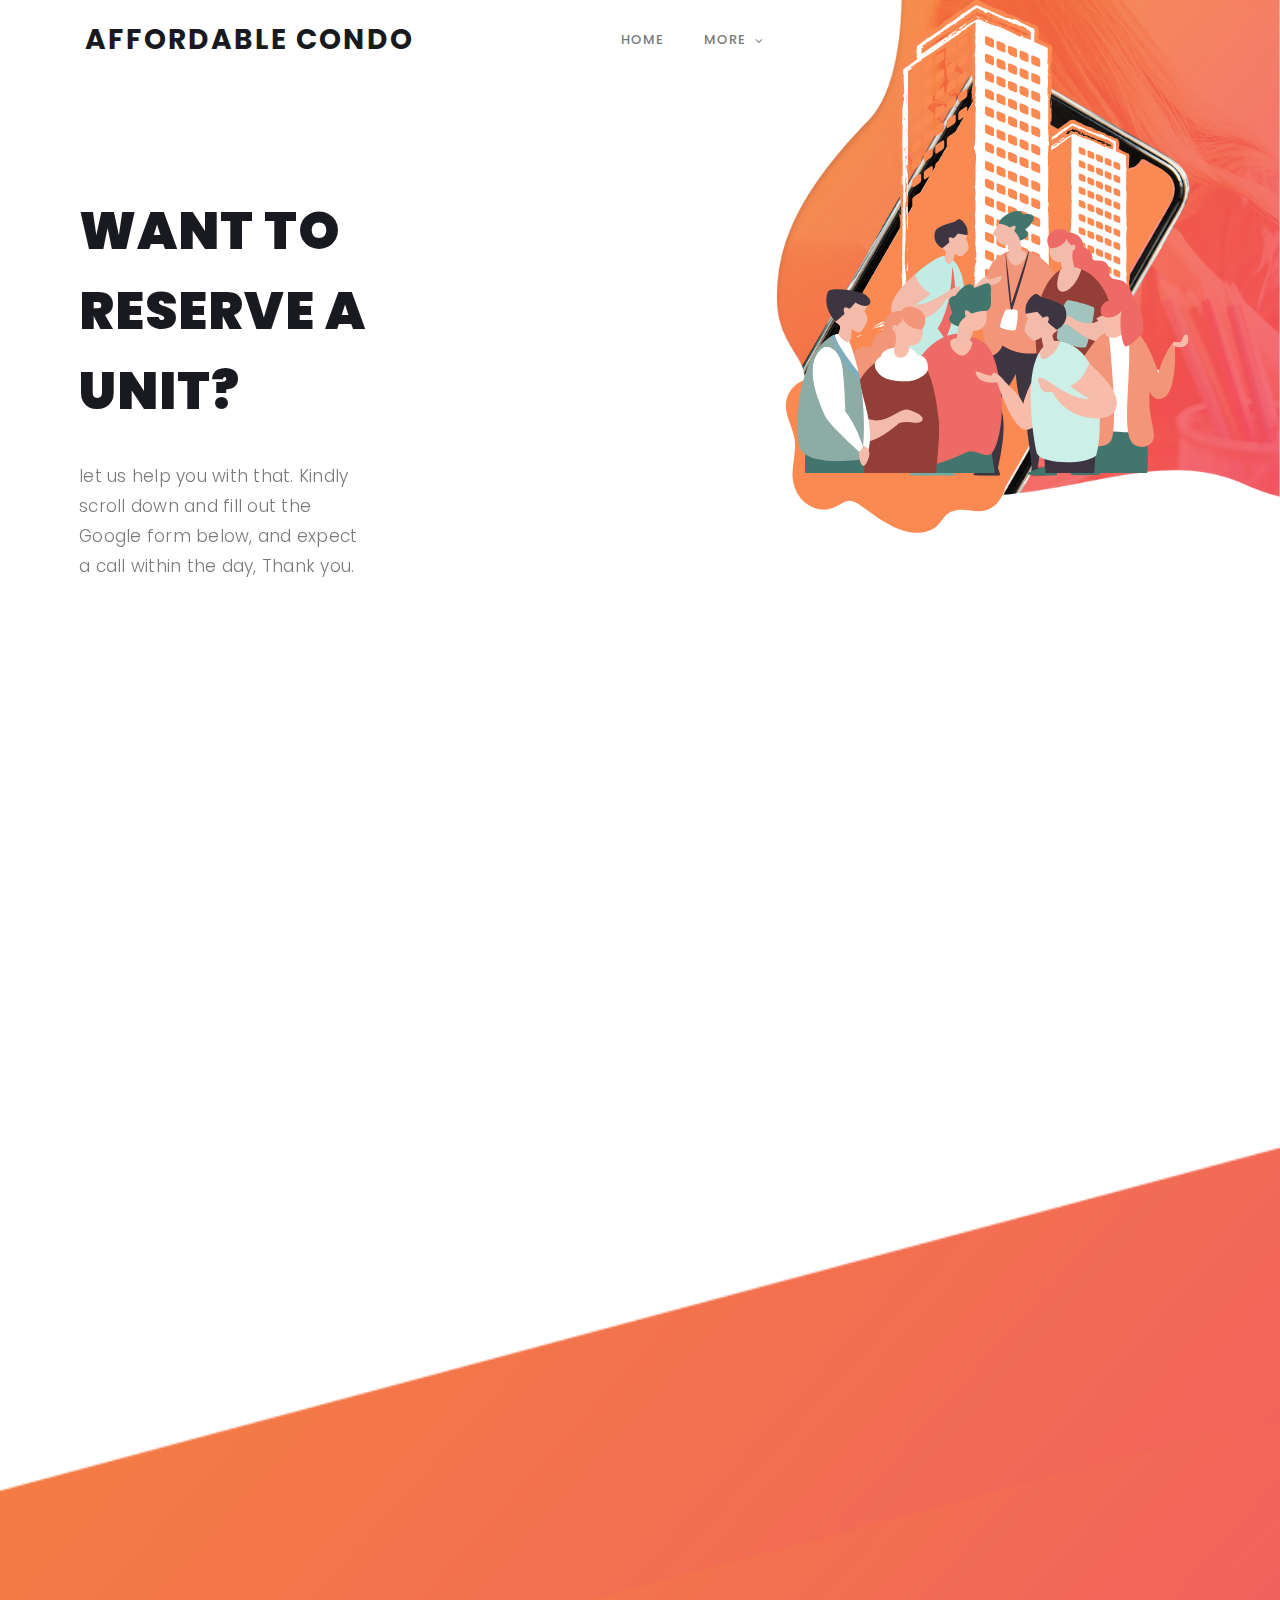
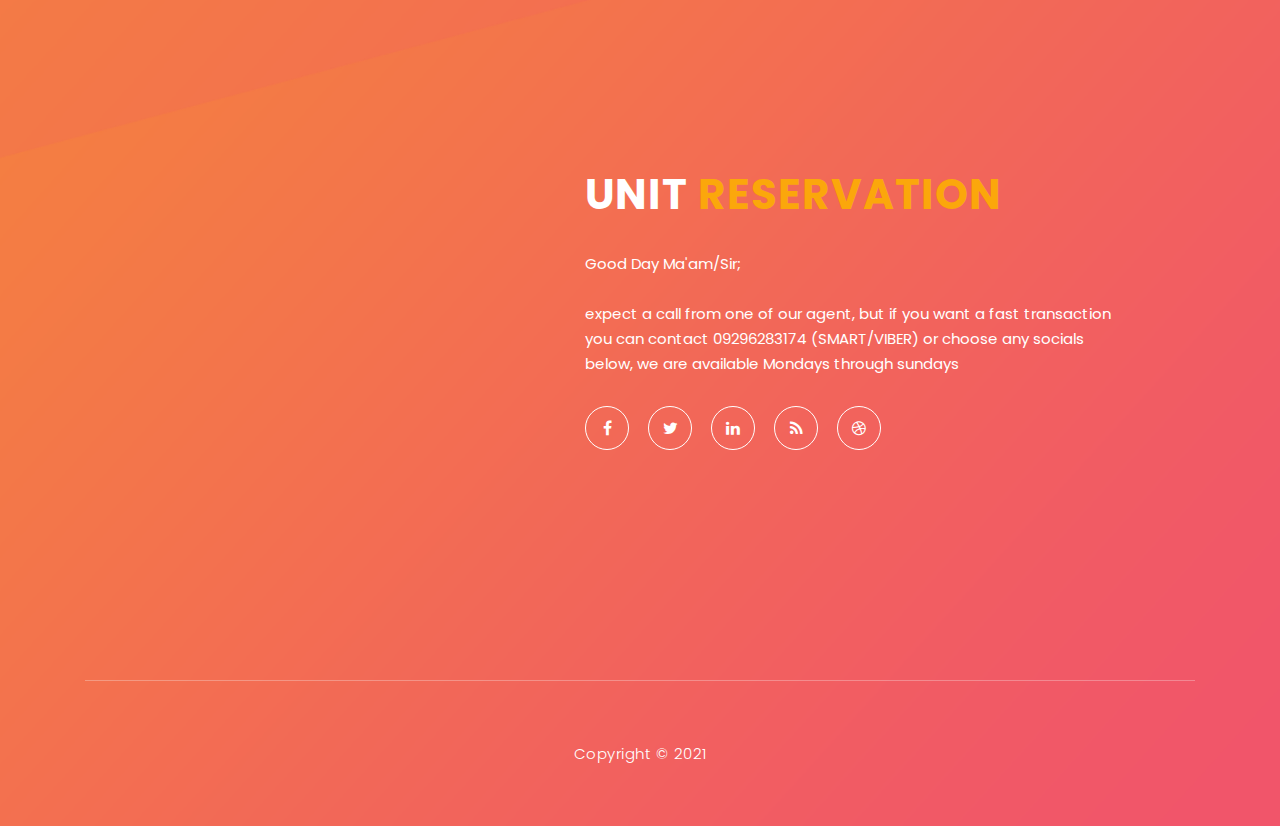
<file: reserveUnit.html>
<!DOCTYPE html>
<html lang="en">

<head>

    <meta charset="utf-8">
    <meta name="viewport" content="width=device-width, initial-scale=1, shrink-to-fit=no">
    <meta name="description" content="">
    <meta name="author" content="TemplateMo">
    <link href="https://fonts.googleapis.com/css?family=Poppins:100,200,300,400,500,600,700,800,900&display=swap" rel="stylesheet">
    <link rel="shortcut icon" type="image/x-icon" href="logo.png" />

    <title>Reserve a Unit</title>
<!--

Lava Landing Page

https://templatemo.com/tm-540-lava-landing-page

-->

    <!-- Additional CSS Files -->
    <link rel="stylesheet" type="text/css" href="assets/css/bootstrap.min.css">

    <link rel="stylesheet" type="text/css" href="assets/css/font-awesome.css">

    <link rel="stylesheet" href="assets/css/templatemo-lava.css">

    <link rel="stylesheet" href="assets/css/owl-carousel.css">

</head>

<body>

    <!-- ***** Preloader Start ***** -->
    <div id="preloader">
        <div class="jumper">
            <div></div>
            <div></div>
            <div></div>
        </div>
    </div>
    <!-- ***** Preloader End ***** -->


    <!-- ***** Header Area Start ***** -->
    <header class="header-area header-sticky">
        <div class="container">
            <div class="row">
                <div class="col-12">
                    <nav class="main-nav">
                        <!-- ***** Logo Start ***** -->
                        <a href="index.html" class="logo">
                            AFFORDABLE CONDO
                        </a>
                        <!-- ***** Logo End ***** -->
                        <!-- ***** Menu Start ***** -->
                        <ul class="nav">
                            <li class="scroll-to-section"><a href="index.html" class="menu-item">Home</a></li>
                            </li>
                            <li class="submenu">
                                <a href="javascript:;">More</a>
                                <ul>
                                    <li><a href="aboutus.html" class="menu-item">About Us</a></li>
                                    <li><a href="socialmedia.html" class="menu-item">Social Media</a></li>
                                    <li><a href="virtualTour.html" class="menu-item">Unit Tour</a></li>
                                    <li><a href="requirements.html" class="menu-item">Requirements</a></li>
                                    <li><a href="unit/index.html" class="menu-item">Photogallery</a></li>
                                </ul>
                            </li>
                        </ul>
                        <a class='menu-trigger'>
                            <span>Menu</span>
                        </a>
                        <!-- ***** Menu End ***** -->
                    </nav>
                </div>
            </div>
        </div>
    </header>
    <!-- ***** Header Area End ***** -->


    <!-- ***** Welcome Area Start ***** -->
    <div class="welcome-area" id="welcome">

        <!-- ***** Header Text Start ***** -->
        <div class="header-text">
            <div class="container">
                <div class="row">
                    <div class="left-text col-lg-6 col-md-12 col-sm-12 col-xs-12"
                        data-scroll-reveal="enter left move 30px over 0.6s after 0.4s">
                        <h1>WANT TO RESERVE A UNIT?</h1>
                        <p>let us help you with that. Kindly scroll down and fill out the Google form below, and expect a call within the day, Thank you.</p>
                    </div>
                    
                </div>
            </div>
        </div>
        <!-- ***** Header Text End ***** -->
    </div>

    <!-- ***** Footer Start ***** -->
    <footer id="contact-us">
        <footer id="contact-us">
        <div class="container">
            <div class="footer-content">
                <div class="row">
                    <!-- ***** Contact Form Starst ***** -->
                   <iframe src="https://docs.google.com/forms/d/e/1FAIpQLSeRGguGVkqsvaODfFvTQgHo39jPIYUhzvf1Auh4-Uz5ajGeNQ/viewform?embedded=true" width="500" height="500" frameborder="0" marginheight="0" marginwidth="0">Loading…</iframe>
                    <!-- ***** Contact Form End ***** -->
                    <div class="right-content col-lg-6 col-md-12 col-sm-12">
                        <h2>UNIT <em>RESERVATION</em></h2>
                        <p>Good Day Ma'am/Sir; 
                            <br><br>expect a call from one of our agent, but if you want a fast transaction you can <a
                                rel="nofollow" href="https://templatemo.com/contact" target="_parent"> contact</a> 09296283174 (SMART/VIBER) or choose any socials below, we are available Mondays through sundays</p>
                        <ul class="social">
                            <li><a href="https://www.facebook.com/mykindofcondo/" target="_blank"><i class="fa fa-facebook"></i></a></li>
                            <li><a href="https://twitter.com/mykindofcondo?s=09" target="_blank"><i class="fa fa-twitter"></i></a></li>
                            <li><a href="https://www.linkedin.com/in/john-allen-acerado-florencio-5153a21a1/" target="_blank"><i class="fa fa-linkedin"></i></a></li>
                            <li><a href="https://www.instagram.com/mykindofcondo/" target="_blank"><i class="fa fa-rss"></i></a></li>
                            <li><a href="https://www.tiktok.com/@florenciojohnallen?lang=en" target="_blank"><i class="fa fa-dribbble"></i></a></li>
                        </ul>
                    </div>
                </div>
            </div>
            <div class="row">
                <div class="col-lg-12">
                    <div class="sub-footer">
                        <p>Copyright &copy; 2021</a></p>
                    </div>
                </div>
            </div>
        </div>
    </footer>

    <!-- jQuery -->
    <script src="assets/js/jquery-2.1.0.min.js"></script>

    <!-- Bootstrap -->
    <script src="assets/js/popper.js"></script>
    <script src="assets/js/bootstrap.min.js"></script>

    <!-- Plugins -->
    <script src="assets/js/owl-carousel.js"></script>
    <script src="assets/js/scrollreveal.min.js"></script>
    <script src="assets/js/waypoints.min.js"></script>
    <script src="assets/js/jquery.counterup.min.js"></script>
    <script src="assets/js/imgfix.min.js"></script>

    <!-- Global Init -->
    <script src="assets/js/custom.js"></script>

</body>
</html>
</file>
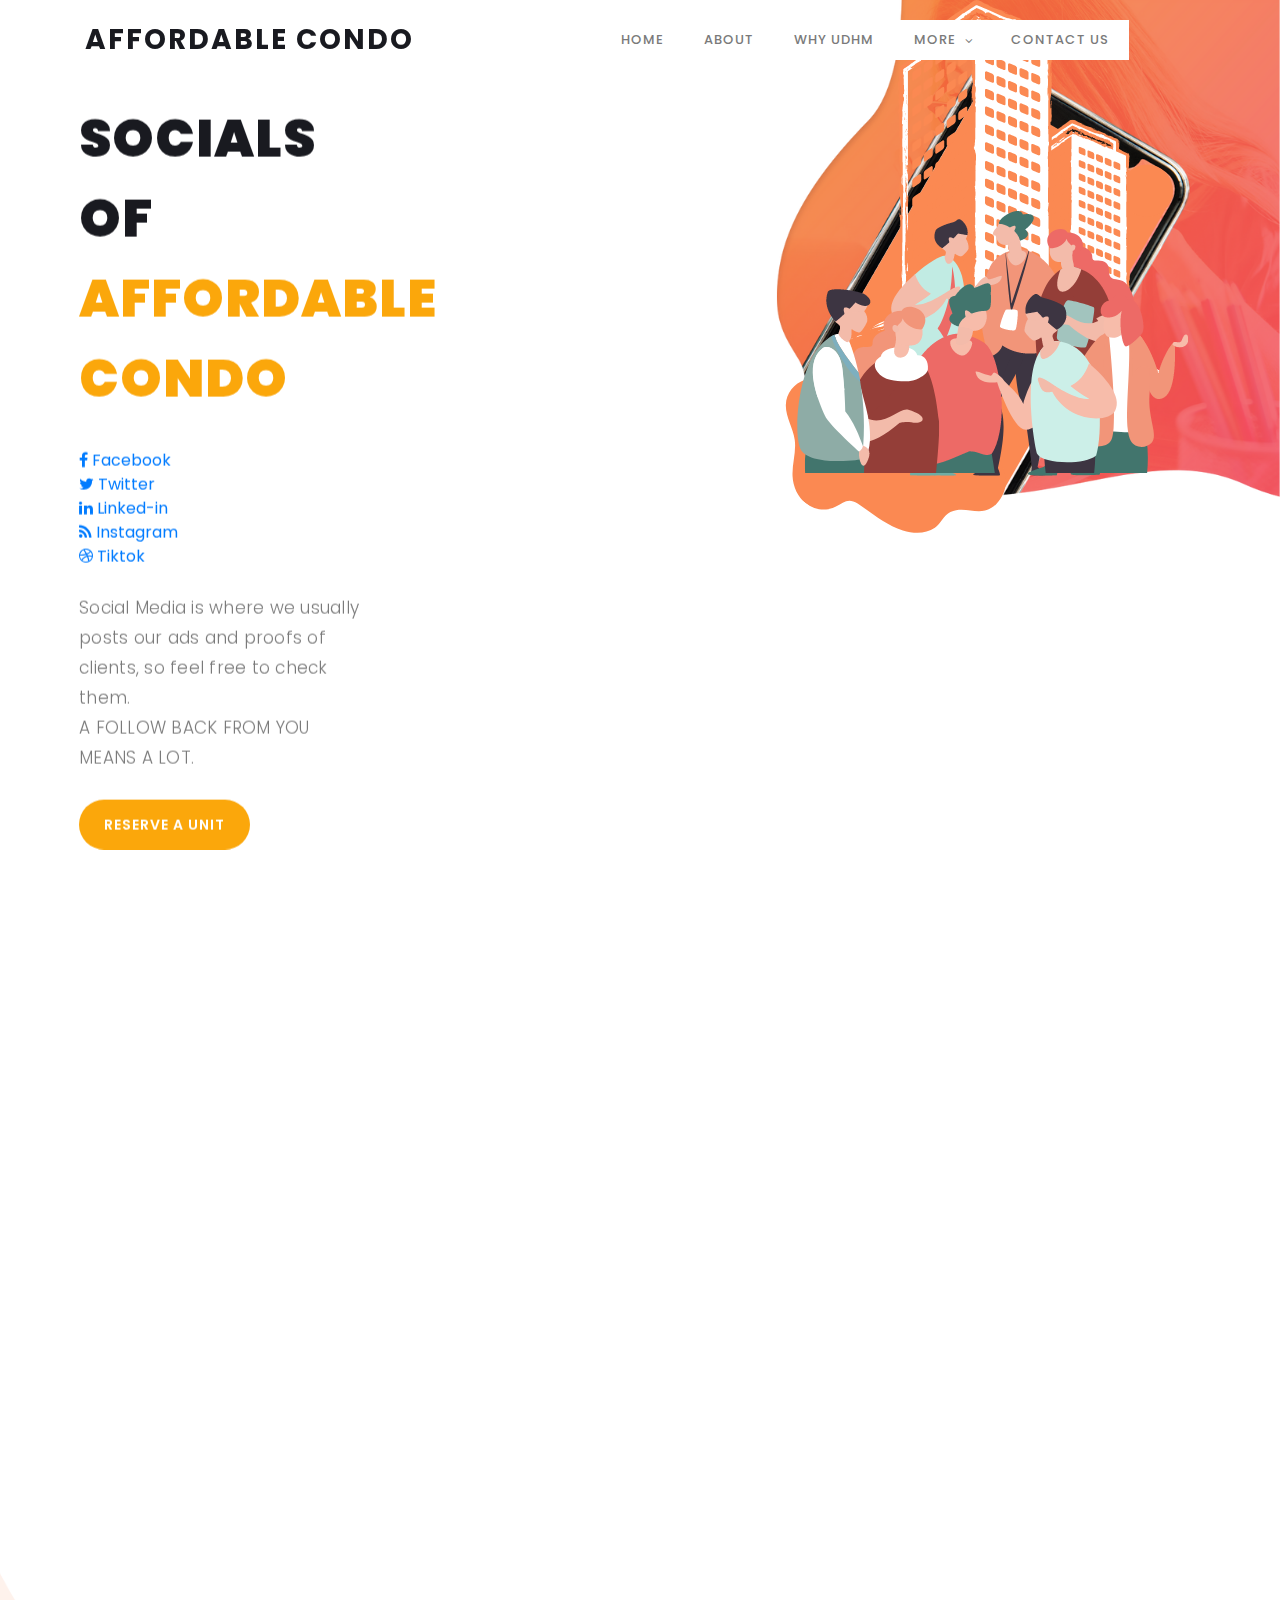
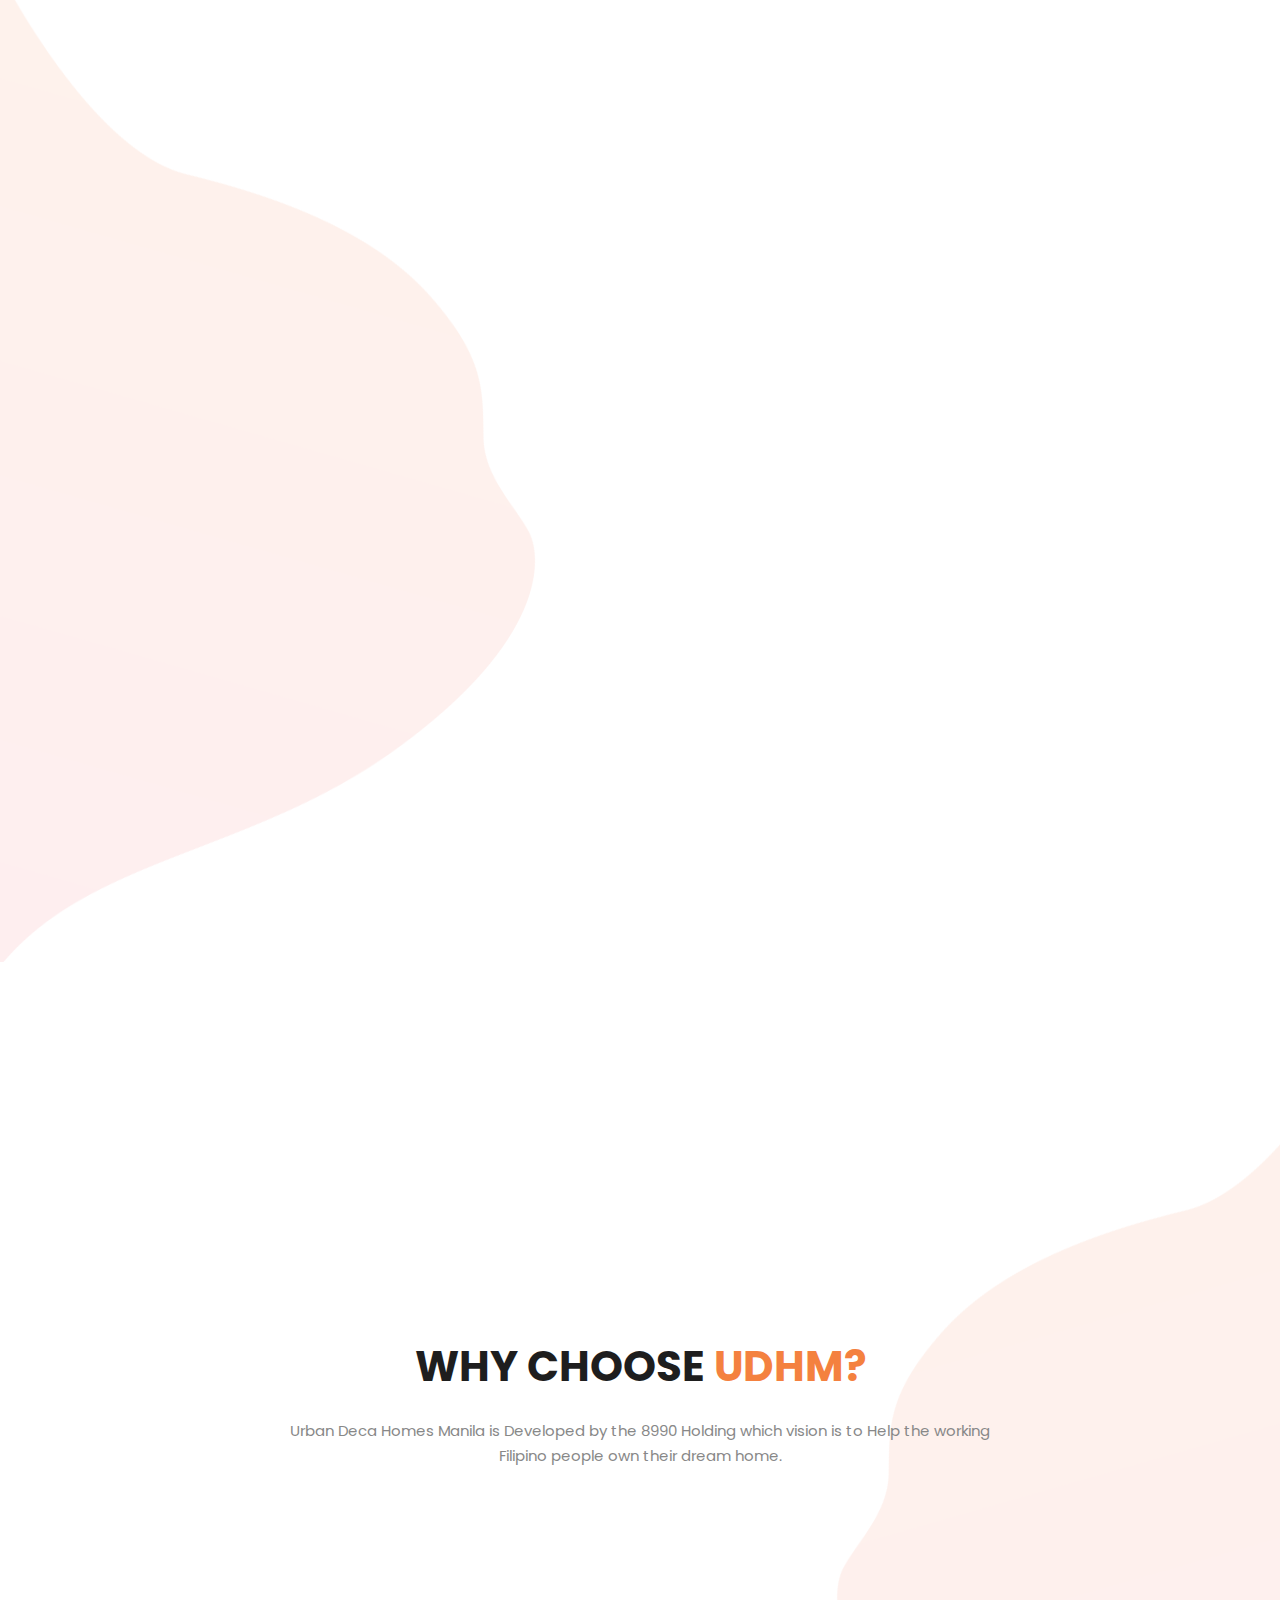
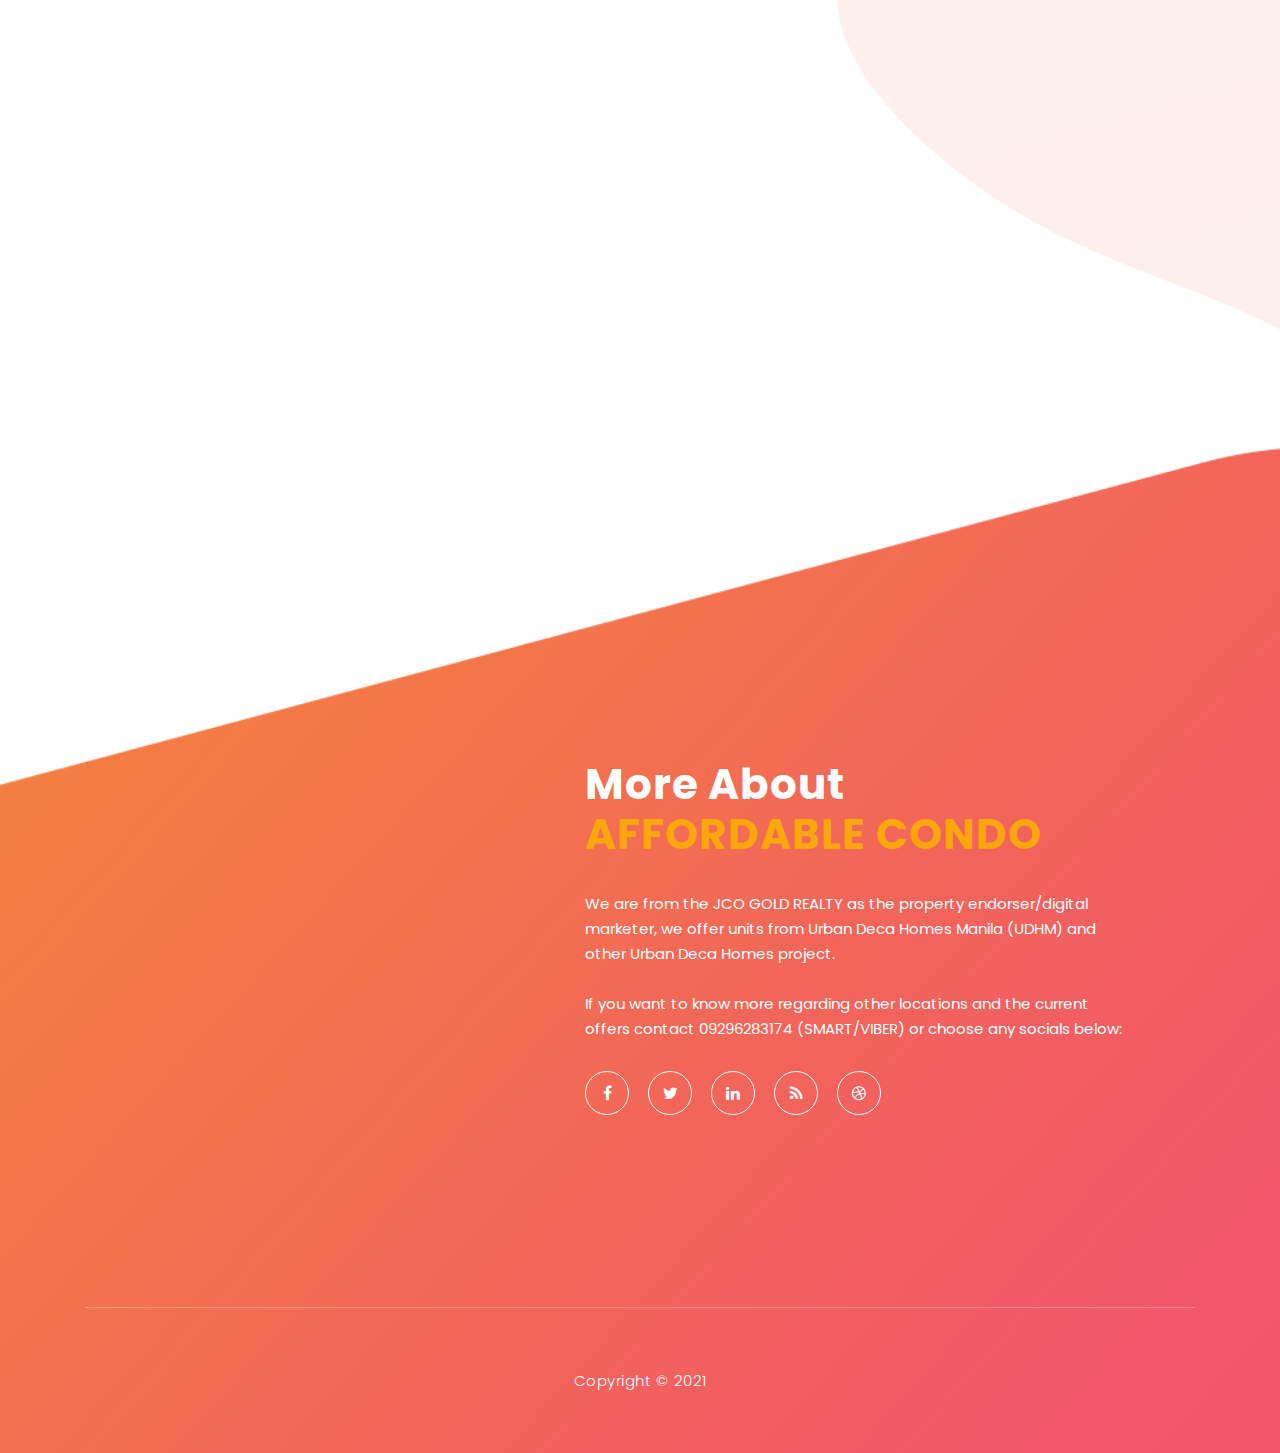
<file: socialmedia.html>
<!DOCTYPE html>
<html lang="en">

<head>

    <meta charset="utf-8">
    <meta name="viewport" content="width=device-width, initial-scale=1, shrink-to-fit=no">
    <meta name="description" content="">
    <meta name="author" content="TemplateMo">
    <link href="https://fonts.googleapis.com/css?family=Poppins:100,200,300,400,500,600,700,800,900&display=swap" rel="stylesheet">
    <link rel="shortcut icon" type="image/x-icon" href="logo.png" />

    <title>Social Media</title>
<!--

Lava Landing Page

https://templatemo.com/tm-540-lava-landing-page

-->

    <!-- Additional CSS Files -->
    <link rel="stylesheet" type="text/css" href="assets/css/bootstrap.min.css">

    <link rel="stylesheet" type="text/css" href="assets/css/font-awesome.css">

    <link rel="stylesheet" href="assets/css/templatemo-lava.css">

    <link rel="stylesheet" href="assets/css/owl-carousel.css">

</head>

<body>

    <!-- ***** Preloader Start ***** -->
    <div id="preloader">
        <div class="jumper">
            <div></div>
            <div></div>
            <div></div>
        </div>
    </div>
    <!-- ***** Preloader End ***** -->


    <!-- ***** Header Area Start ***** -->
    <header class="header-area header-sticky">
        <div class="container">
            <div class="row">
                <div class="col-12">
                    <nav class="main-nav">
                        <!-- ***** Logo Start ***** -->
                        <a href="index.html" class="logo">
                            AFFORDABLE CONDO
                        </a>
                        <!-- ***** Logo End ***** -->
                        <!-- ***** Menu Start ***** -->
                        <ul class="nav">
                            <li class="scroll-to-section"><a href="index.html" class="menu-item">Home</a></li>
                            <li class="scroll-to-section"><a href="#about" class="menu-item">About</a></li>
                            <li class="scroll-to-section"><a href="#testimonials" class="menu-item">WHY UDHM</a>
                            </li>
                            <li class="submenu">
                                <a href="javascript:;">More</a>
                                <ul>
                                    <li><a href="aboutus.html" class="menu-item">About Us</a></li>
                                    <li><a href="reserveUnit.html" class="menu-item">Reserve a unit</a></li>
                                    <li><a href="virtualTour.html" class="menu-item">Unit Tour</a></li>
                                    <li><a href="requirements.html" class="menu-item">Requirements</a></li>
                                    <li><a href="unit/index.html" class="menu-item">Photogallery</a></li>
                                </ul>
                            </li>
                            <li class="scroll-to-section"><a href="#contact-us" class="menu-item">Contact Us</a></li>
                        </ul>
                        <a class='menu-trigger'>
                            <span>Menu</span>
                        </a>
                        <!-- ***** Menu End ***** -->
                    </nav>
                </div>
            </div>
        </div>
    </header>
    <!-- ***** Header Area End ***** -->


    <!-- ***** Welcome Area Start ***** -->
    <div class="welcome-area" id="welcome">

        <!-- ***** Header Text Start ***** -->
        <div class="header-text">
            <div class="container">
                <div class="row">
                    <div class="left-text col-lg-6 col-md-12 col-sm-12 col-xs-12"
                        data-scroll-reveal="enter left move 30px over 0.6s after 0.4s">
                        <h1>SOCIALS OF <em>AFFORDABLE CONDO</em></h1>
                        <ul class="social">
                            <li><a href="https://www.facebook.com/mykindofcondo/" target="_blank"><i class="fa fa-facebook"></i> Facebook</a></li>
                            <li><a href="https://twitter.com/mykindofcondo?s=09" target="_blank"><i class="fa fa-twitter"></i> Twitter</a></li>
                            <li><a href="https://www.linkedin.com/in/john-allen-acerado-florencio-5153a21a1/" target="_blank"><i class="fa fa-linkedin"></i> Linked-in</a></li>
                            <li><a href="https://www.instagram.com/mykindofcondo/" target="_blank"><i class="fa fa-rss"></i> Instagram</a></li>
                            <li><a href="https://www.tiktok.com/@florenciojohnallen?lang=en" target="_blank"><i class="fa fa-dribbble"></i> Tiktok</a></li>
                        </ul><br>
                        <p>Social Media is where we usually posts our ads and proofs of clients, so feel free to check them.<br>A FOLLOW BACK FROM YOU MEANS A LOT.</p> 
                        <a href="reserveUnit.html" class="main-button-slider">RESERVE A UNIT</a>
                    </div>
                </div>
            </div>
        </div>
        <!-- ***** Header Text End ***** -->
    </div>
    <!-- ***** Welcome Area End ***** -->

    <!-- ***** Features Big Item Start ***** -->
    <section class="section" id="about">
        <div class="container">
            <div class="row">
                <div class="col-lg-4 col-md-6 col-sm-12 col-xs-12"
                    data-scroll-reveal="enter left move 30px over 0.6s after 0.4s">
                    <div class="features-item">
                        <div class="features-icon">
                            <h2>01</h2>
                            <img src="assets/images/features-icon-1.png" alt="">
                            <h4>Place Analysis</h4>
                            <p>The location of Urban Deca Homes Manila (UDHM) is located in accessible routes like Harbor Link, NLEX, and SLEX.  </p>
                            <a href="#testimonials" class="main-button">
                                Read More
                            </a>
                        </div>
                    </div>
                </div>
                <div class="col-lg-4 col-md-6 col-sm-12 col-xs-12"
                    data-scroll-reveal="enter bottom move 30px over 0.6s after 0.4s">
                    <div class="features-item">
                        <div class="features-icon">
                            <h2>02</h2>
                            <img src="assets/images/features-icon-2.png" alt="">
                            <h4>UDHM Location</h4>
                            <p>Along Vitas and Vilasquez street, near Tayuman Pritil and Divisoria in Manila (beside the Deca Mall and SM Hypermarket)</p>
                            <a href="#testimonials" class="main-button">
                                Discover More
                            </a>
                        </div>
                    </div>
                </div>
                <div class="col-lg-4 col-md-6 col-sm-12 col-xs-12"
                    data-scroll-reveal="enter right move 30px over 0.6s after 0.4s">
                    <div class="features-item">
                        <div class="features-icon">
                            <h2>03</h2>
                            <img src="assets/images/features-icon-3.png" alt="">
                            <h4>Easy to Reserve</h4>
                            <p>Reservation of units in UDHM can be done online, and there are agents that will assist you in any type of channel such as email, phone call, text and different social media.</p>
                            <a href="#testimonials" class="main-button">
                                More Detail
                            </a>
                        </div>
                    </div>
                </div>
            </div>
        </div>
    </section>
    <!-- ***** Features Big Item End ***** -->

    <div class="left-image-decor"></div>

    <!-- ***** Features Big Item Start ***** -->
    <section class="section" id="promotion">
        <div class="container">
            <div class="row">
                <div class="left-image col-lg-5 col-md-12 col-sm-12 mobile-bottom-fix-big"
                    data-scroll-reveal="enter left move 30px over 0.6s after 0.4s">
                    <img src="assets/images/left-image.png" class="rounded img-fluid d-block mx-auto" alt="App">
                </div>
                <div class="right-text offset-lg-1 col-lg-6 col-md-12 col-sm-12 mobile-bottom-fix">
                    <ul>
                        <li data-scroll-reveal="enter right move 30px over 0.6s after 0.4s">
                            <img src="assets/images/about-icon-01.png" alt="">
                            <div class="text">
                                <h4>LOW DOWN PAYMENT</h4>
                                <p>3% DP, you can start to move in to your new condo as long as you are complete in <a
                                rel="nofollow" href="requirements.html" target="_parent">requirements</a>. You can also choose to pay the DP for 4 months</p>
                            </div>
                        </li>
                        <li data-scroll-reveal="enter right move 30px over 0.6s after 0.5s">
                            <img src="assets/images/about-icon-02.png" alt="">
                            <div class="text">
                                <h4>LOW MONTHLY AMORTIZATION</h4>
                                <p>Approximately, the monthly of every condo is between 19,000 to 27,000 (depending on the unit type) included the RPT, MRI and FI.</p>
                            </div>
                        </li>
                        <li data-scroll-reveal="enter right move 30px over 0.6s after 0.6s">
                            <img src="assets/images/about-icon-03.png" alt="">
                            <div class="text">
                                <h4>LIFETIME OWNERSHIP</h4>
                                <p>Urban Deca Homes is rent-to-own condo so you will have the ownership of the unit onced you're fully paid.</p>
                            </div>
                        </li>
                    </ul>
                </div>
            </div>
        </div>
    </section>
    <!-- ***** Features Big Item End ***** -->

    <div class="right-image-decor"></div>

    <!-- ***** Testimonials Starts ***** -->
    <section class="section" id="testimonials">
        <div class="container">
            <div class="row">
                <div class="col-lg-8 offset-lg-2">
                    <div class="center-heading">
                        <h2>WHY CHOOSE <em>UDHM?</em></h2>
                        <p>Urban Deca Homes Manila is Developed by the 8990 Holding which vision is to Help the working Filipino people own their dream home.</p>
                    </div>
                </div>
                <div class="col-lg-10 col-md-12 col-sm-12 mobile-bottom-fix-big"
                    data-scroll-reveal="enter left move 30px over 0.6s after 0.4s">
                    <div class="owl-carousel owl-theme">
                        <div class="item service-item">
                            <div class="author">
                            </div>
                            <div class="testimonial-content">
                                <h4>EASY RESERVATION</h4>
                                <p>You only need to pay the reservation fee then pay the 3% down payment (can be spot or payable for 4 months).</p>
                            </div>
                        </div>
                        <div class="item service-item">
                            <div class="author">
                            </div>
                            <div class="testimonial-content">
                                <h4>LOANABLE</h4>
                                <p>The property is loanable through pagibig fund. </p>
                            </div>
                        </div>
                        <div class="item service-item">
                            <div class="author">
                            </div>
                            <div class="testimonial-content">
                                <h4>CENTER OF MANILA</h4>
                                <p>Urban Deca Homes Manila is located at the center of Manila near to places like Ugbo food spot, Pritil market, Divisoria and many more which is convenient for the resident's.</p>
                            </div>
                        </div>
                        <div class="item service-item">
                            <div class="author">
                            </div>
                            <div class="testimonial-content">
                                <h4>AMENITIES</h4>
                                <p>Club House, Swimming Pool, Basketball Court, Function Hall, Landscape Garden, Play Ground and DECA Mall.</p>
                            </div>
                        </div>
                        <div class="item service-item">
                            <div class="author">
                            </div>
                            <div class="testimonial-content">
                                <h4>FULLY FINISHED</h4>
                                <p>Painted walls, white tiles, sink and cabinet, toilet and bath, and provision for window type aircon.</p>
                            </div>
                        </div>
                    </div>
                </div>
            </div>
        </div>
    </section>
    <!-- ***** Testimonials Ends ***** -->


    <!-- ***** Footer Start ***** -->
    <footer id="contact-us">
        <div class="container">
            <div class="footer-content">
                <div class="row">
                    <!-- ***** Contact Form Starst ***** -->
                    <iframe src="https://docs.google.com/forms/d/e/1FAIpQLSfK8hVF1ocPFktZLF-Mvc3S1rs9NfWSSR2K4L-a5AbKDEV0KA/viewform?embedded=true" width="500" height="500" frameborder="0" marginheight="0" marginwidth="0">Loading…</iframe>
                    <!-- ***** Contact Form End ***** -->
                    <div class="right-content col-lg-6 col-md-12 col-sm-12">
                        <h2>More About <em>AFFORDABLE CONDO</em></h2>
                       <p>We are from the JCO GOLD REALTY as the property endorser/digital marketer, we offer units from Urban Deca Homes Manila (UDHM) and other Urban Deca Homes project.
                            <br><br>If you want to know more regarding other locations and the current offers<a
                                rel="nofollow" href="https://templatemo.com/contact" target="_parent"> contact</a> 09296283174 (SMART/VIBER) or choose any socials below: </p>
                        <ul class="social">
                            <li><a href="https://fb.com/templatemo"><i class="fa fa-facebook"></i></a></li>
                            <li><a href="#"><i class="fa fa-twitter"></i></a></li>
                            <li><a href="#"><i class="fa fa-linkedin"></i></a></li>
                            <li><a href="#"><i class="fa fa-rss"></i></a></li>
                            <li><a href="#"><i class="fa fa-dribbble"></i></a></li>
                        </ul>
                    </div>
                </div>
            </div>
            <div class="row">
                <div class="col-lg-12">
                    <div class="sub-footer">
                        <p>Copyright &copy; 2021</a></p>
                    </div>
                </div>
            </div>
        </div>
    </footer>

    <!-- jQuery -->
    <script src="assets/js/jquery-2.1.0.min.js"></script>

    <!-- Bootstrap -->
    <script src="assets/js/popper.js"></script>
    <script src="assets/js/bootstrap.min.js"></script>

    <!-- Plugins -->
    <script src="assets/js/owl-carousel.js"></script>
    <script src="assets/js/scrollreveal.min.js"></script>
    <script src="assets/js/waypoints.min.js"></script>
    <script src="assets/js/jquery.counterup.min.js"></script>
    <script src="assets/js/imgfix.min.js"></script>

    <!-- Global Init -->
    <script src="assets/js/custom.js"></script>

</body>
</html>
</file>
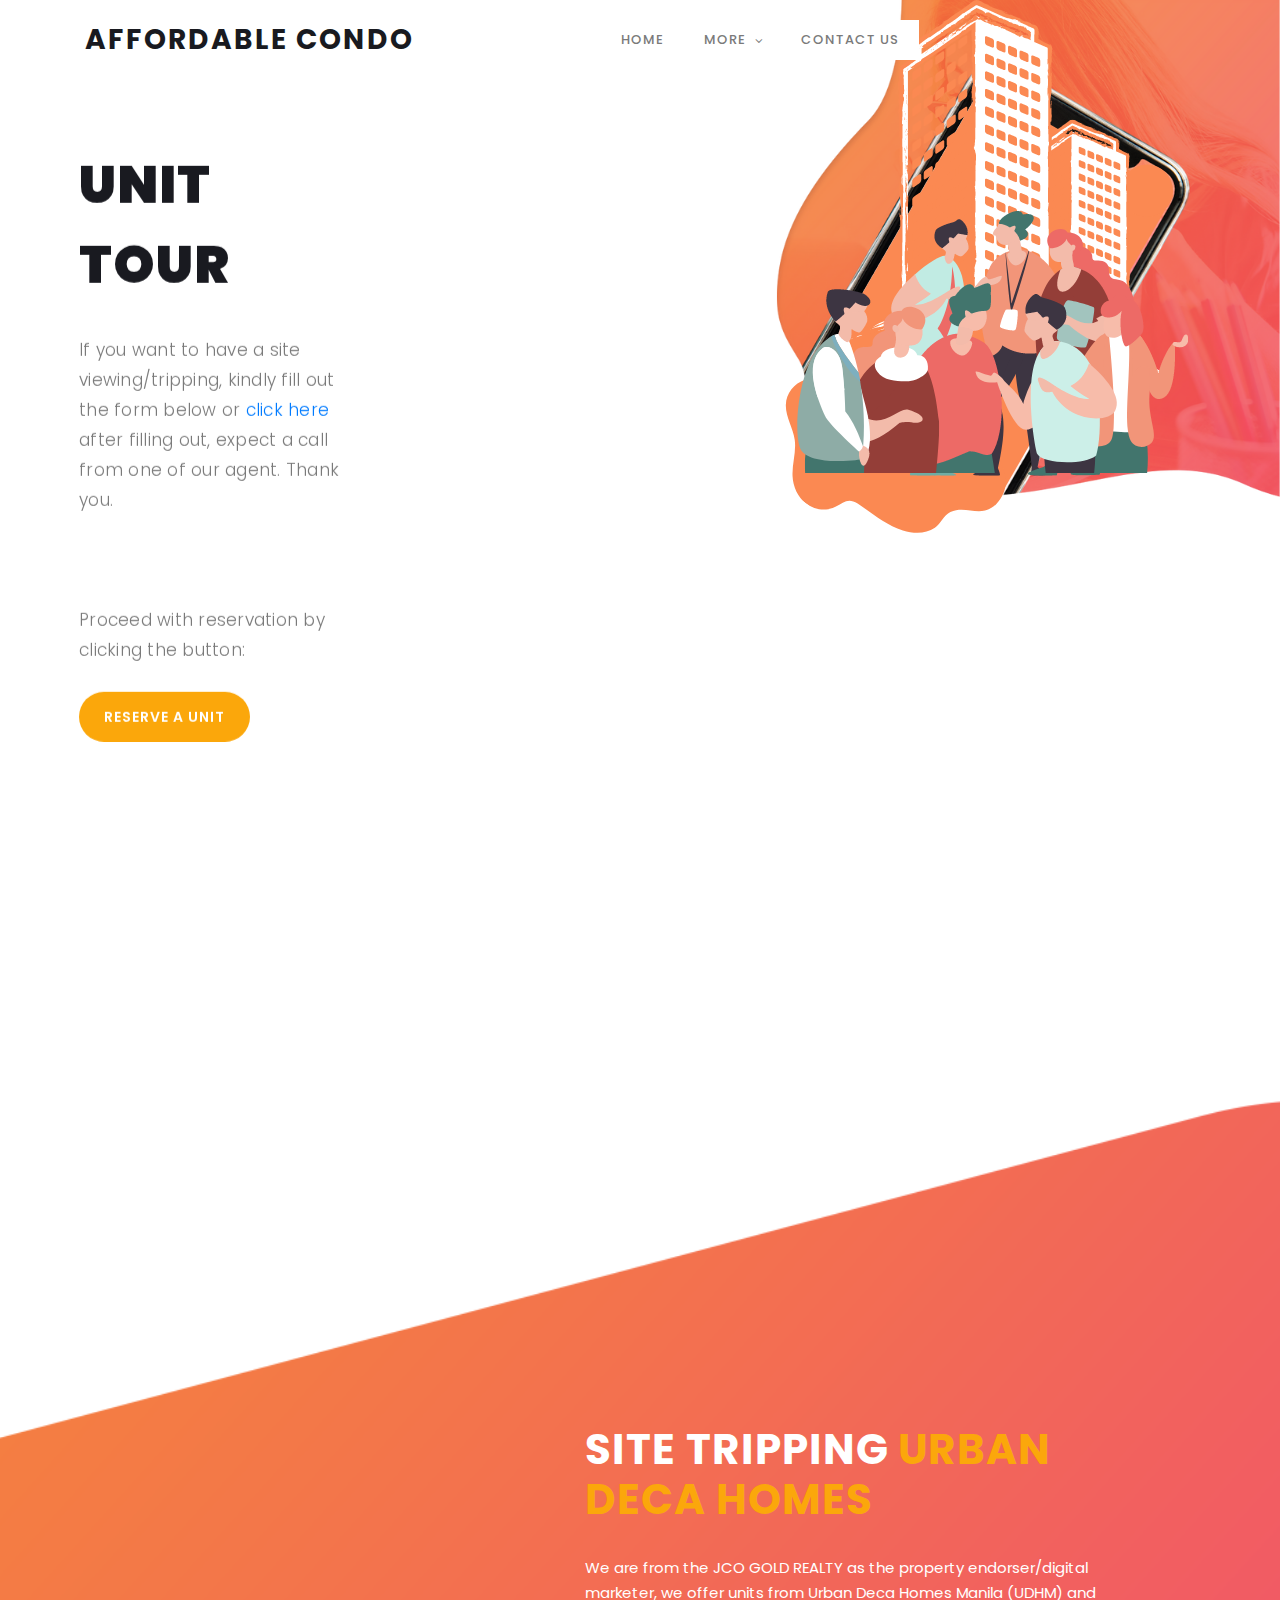
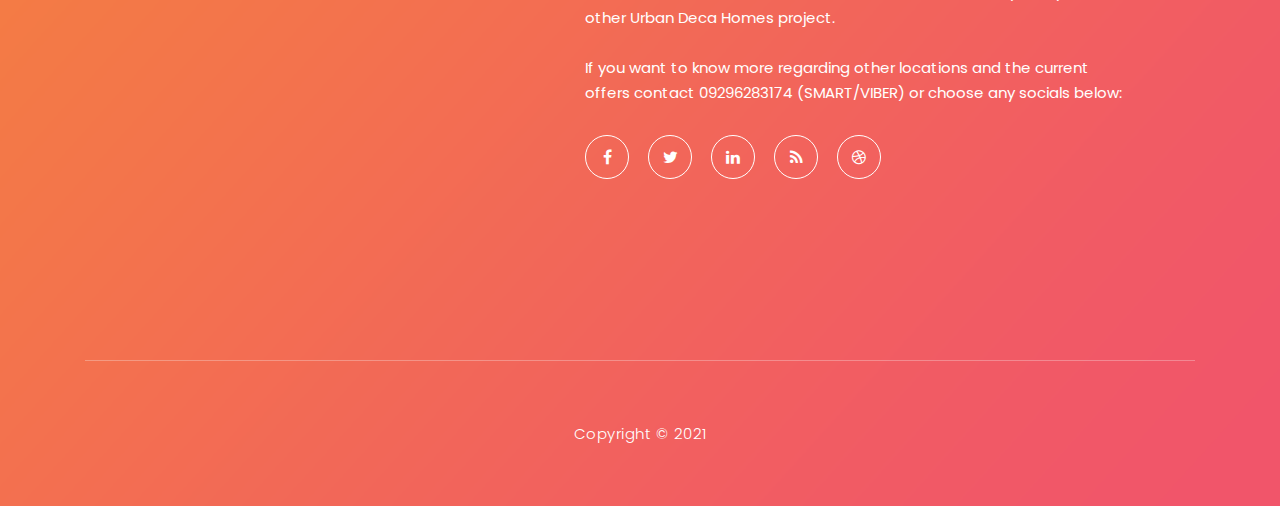
<file: virtualTour.html>
<!DOCTYPE html>
<html lang="en">

<head>

    <meta charset="utf-8">
    <meta name="viewport" content="width=device-width, initial-scale=1, shrink-to-fit=no">
    <meta name="description" content="">
    <meta name="author" content="TemplateMo">
    <link href="https://fonts.googleapis.com/css?family=Poppins:100,200,300,400,500,600,700,800,900&display=swap" rel="stylesheet">
    <link rel="shortcut icon" type="image/x-icon" href="logo.png" />

    <title>Unit Tour</title>
<!--

Lava Landing Page

https://templatemo.com/tm-540-lava-landing-page

-->

    <!-- Additional CSS Files -->
    <link rel="stylesheet" type="text/css" href="assets/css/bootstrap.min.css">

    <link rel="stylesheet" type="text/css" href="assets/css/font-awesome.css">

    <link rel="stylesheet" href="assets/css/templatemo-lava.css">

    <link rel="stylesheet" href="assets/css/owl-carousel.css">

</head>

<body>

    <!-- ***** Preloader Start ***** -->
    <div id="preloader">
        <div class="jumper">
            <div></div>
            <div></div>
            <div></div>
        </div>
    </div>
    <!-- ***** Preloader End ***** -->


    <!-- ***** Header Area Start ***** -->
    <header class="header-area header-sticky">
        <div class="container">
            <div class="row">
                <div class="col-12">
                    <nav class="main-nav">
                        <!-- ***** Logo Start ***** -->
                        <a href="index.html" class="logo" style="size: 100% !important;">
                            AFFORDABLE CONDO
                        </a>
                        <!-- ***** Logo End ***** -->
                        <!-- ***** Menu Start ***** -->
                        <ul class="nav">
                            <li class="scroll-to-section"><a href="index.html" class="menu-item">Home</a></li>
                            </li>
                            <li class="submenu">
                                <a href="javascript:;">More</a>
                                <ul>
                                    <li><a href="aboutus.html" class="menu-item">About Us</a></li>
                                    <li><a href="socialmedia.html" class="menu-item">Social Media</a></li>
                                    <li><a href="reserveUnit.html" class="menu-item">Reserve a unit</a></li>
                                    <li><a href="requirements.html" class="menu-item">Requirements</a></li>
                                    <li><a href="unit/index.html" class="menu-item">Photogallery</a></li>
                                </ul>
                            </li>
                            <li class="scroll-to-section"><a href="#contact-us" class="menu-item">Contact Us</a></li>
                        </ul>
                        <a class='menu-trigger'>
                            <span>Menu</span>
                        </a>
                        <!-- ***** Menu End ***** -->
                    </nav>
                </div>
            </div>
        </div>
    </header>
    <!-- ***** Header Area End ***** -->


    <!-- ***** Welcome Area Start ***** -->
    <div class="welcome-area" id="welcome">

        <!-- ***** Header Text Start ***** -->
        <div class="header-text">
            <div class="container">
                <div class="row">
                    <div class="left-text col-lg-6 col-md-12 col-sm-12 col-xs-12"
                        data-scroll-reveal="enter left move 30px over 0.6s after 0.4s">
                        <h1>UNIT TOUR</em></h1>
                        <p>If you want to have a site viewing/tripping, kindly fill out the form below or <a href="#contact-us">click here</a> after filling out, expect a call from one of our agent. Thank you.<br><br><br><br> Proceed with reservation by clicking the button:</p> 
                        <a href="reserveUnit.html" class="main-button-slider">RESERVE A UNIT</a>
                    </div>
                </div>
            </div>
        </div>
        <!-- ***** Header Text End ***** -->
    </div>
    <!-- ***** Welcome Area End ***** -->


    <!-- ***** Footer Start ***** -->
    <footer id="contact-us">
        <div class="container">
            <div class="footer-content">
                <div class="row">
                    <!-- ***** Contact Form Starst ***** -->
                   <iframe src="https://docs.google.com/forms/d/e/1FAIpQLSeHZ_ioywsOCUr5VH4YH52OfaJw0EC3M150wOQ6W-c4vM7chg/viewform?embedded=true" width="500" height="500" frameborder="0" marginheight="0" marginwidth="0">Loading…</iframe>
                    <!-- ***** Contact Form End ***** -->
                    <div class="right-content col-lg-6 col-md-12 col-sm-12">
                        <br><h2>SITE TRIPPING <em>URBAN DECA HOMES</em></h2>
                        <p>We are from the JCO GOLD REALTY as the property endorser/digital marketer, we offer units from Urban Deca Homes Manila (UDHM) and other Urban Deca Homes project.
                            <br><br>If you want to know more regarding other locations and the current offers<a
                                rel="nofollow" href="https://templatemo.com/contact" target="_parent"> contact</a> 09296283174 (SMART/VIBER) or choose any socials below: </p>
                        <ul class="social">
                            <li><a href="https://www.facebook.com/mykindofcondo/" target="_blank"><i class="fa fa-facebook"></i></a></li>
                            <li><a href="https://twitter.com/mykindofcondo?s=09" target="_blank"><i class="fa fa-twitter"></i></a></li>
                            <li><a href="https://www.linkedin.com/in/john-allen-acerado-florencio-5153a21a1/" target="_blank"><i class="fa fa-linkedin"></i></a></li>
                            <li><a href="https://www.instagram.com/mykindofcondo/" target="_blank"><i class="fa fa-rss"></i></a></li>
                            <li><a href="https://www.tiktok.com/@florenciojohnallen?lang=en" target="_blank"><i class="fa fa-dribbble"></i></a></li>
                        </ul>
                    </div>
                </div>
            </div>
            <div class="row">
                <div class="col-lg-12">
                    <div class="sub-footer">
                        <p>Copyright &copy; 2021</a></p>
                    </div>
                </div>
            </div>
        </div>
    </footer>

    <!-- jQuery -->
    <script src="assets/js/jquery-2.1.0.min.js"></script>

    <!-- Bootstrap -->
    <script src="assets/js/popper.js"></script>
    <script src="assets/js/bootstrap.min.js"></script>

    <!-- Plugins -->
    <script src="assets/js/owl-carousel.js"></script>
    <script src="assets/js/scrollreveal.min.js"></script>
    <script src="assets/js/waypoints.min.js"></script>
    <script src="assets/js/jquery.counterup.min.js"></script>
    <script src="assets/js/imgfix.min.js"></script>

    <!-- Global Init -->
    <script src="assets/js/custom.js"></script>

</body>
</html>
</file>
<file: assets/css/templatemo-lava.css>
/*

Lava Landing Page

https://templatemo.com/tm-540-lava-landing-page

*/

/* ---------------------------------------------
Table of contents
------------------------------------------------
01. font & reset css
02. reset
03. global styles
04. header
05. welcome
06. features
07. testimonials
08. contact
09. footer
10. preloader

--------------------------------------------- */
/* 
---------------------------------------------
font & reset css
--------------------------------------------- 
*/
@import url("https://fonts.googleapis.com/css?family=Poppins:100,200,300,400,500,600,700,800,900");
/* 
---------------------------------------------
reset
--------------------------------------------- 
*/
html, body, div, span, applet, object, iframe, h1, h2, h3, h4, h5, h6, p, blockquote, div
pre, a, abbr, acronym, address, big, cite, code, del, dfn, em, font, img, ins, kbd, q,
s, samp, small, strike, strong, sub, sup, tt, var, b, u, i, center, dl, dt, dd, ol, ul, li,
figure, header, nav, section, article, aside, footer, figcaption {
  margin: 0;
  padding: 0;
  border: 0;
  outline: 0;
}

html{
  background-image: url(bg.png);
}

.clearfix:after {
  content: ".";
  display: block;
  clear: both;
  visibility: hidden;
  line-height: 0;
  height: 0;
}

.clearfix {
  display: inline-block;
}

html[xmlns] .clearfix {
  display: block;
}

* html .clearfix {
  height: 1%;
}

ul, li {
  padding: 0;
  margin: 0;
  list-style: none;
}

header, nav, section, article, aside, footer, hgroup {
  display: block;
}

* {
  box-sizing: border-box;
}

html, body {
  font-family: 'Poppins', sans-serif;
  font-weight: 400;
  background-color: #fff;
  font-size: 16px;
  -ms-text-size-adjust: 100%;
  -webkit-font-smoothing: antialiased;
  -moz-osx-font-smoothing: grayscale;
}

a {
  text-decoration: none !important;
}

h1, h2, h3, h4, h5, h6 {
  margin-top: 0px;
  margin-bottom: 0px;
}

ul {
  margin-bottom: 0px;
}

p {
  font-size: 15px;
  line-height: 25px;
  color: #888;
}

/* 
---------------------------------------------
global styles
--------------------------------------------- 
*/
html,
body {
  background: #fff;
  font-family: 'Poppins', sans-serif;
}

::selection {
  background: #f1556a;
  color: #fff;
}

::-moz-selection {
  background: #f1556a;
  color: #fff;
}

@media (max-width: 991px) {
  html, body {
    overflow-x: hidden;
  }
  .mobile-top-fix {
    margin-top: 30px;
    margin-bottom: 0px;
  }
  .mobile-bottom-fix {
    margin-bottom: 30px;
  }
  .mobile-bottom-fix-big {
    margin-bottom: 60px;
  }
}

a.main-button-slider {
  font-size: 14px;
  border-radius: 25px;
  padding: 15px 25px;
  background-color: #fba70b;
  text-transform: uppercase;
  color: #fff;
  font-weight: 600;
  letter-spacing: 1px;
  -webkit-transition: all 0.3s ease 0s;
  -moz-transition: all 0.3s ease 0s;
  -o-transition: all 0.3s ease 0s;
  transition: all 0.3s ease 0s;
}

a.main-button-slider:hover {
  background-color: #f1556a;
}

a.main-button {
  font-size: 14px;
  border-radius: 25px;
  padding: 15px 25px;
  background-color: #f4813f;
  text-transform: uppercase;
  color: #fff;
  font-weight: 600;
  letter-spacing: 1px;
  -webkit-transition: all 0.3s ease 0s;
  -moz-transition: all 0.3s ease 0s;
  -o-transition: all 0.3s ease 0s;
  transition: all 0.3s ease 0s;
}

a.main-button:hover {
  background-color: #f1556a;
}

button.main-button {
  outline: none;
  border: none;
  cursor: pointer;
  font-size: 14px;
  border-radius: 25px;
  padding: 15px 25px;
  background-color: #f4813f;
  text-transform: uppercase;
  color: #fff;
  font-weight: 600;
  letter-spacing: 1px;
  -webkit-transition: all 0.3s ease 0s;
  -moz-transition: all 0.3s ease 0s;
  -o-transition: all 0.3s ease 0s;
  transition: all 0.3s ease 0s;
}

button.main-button:hover {
  background-color: #f1556a;
}


.center-heading {
  margin-bottom: 70px;
}

.center-heading h2 {
  margin-top: 0px;
  text-align: center;
  font-size: 42px;
  font-weight: 700;
  color: #1e1e1e;
  margin-bottom: 25px;
}

.center-heading h2 em {
  font-style: normal;
  color: #f4813f;
}

.center-heading p {
  font-size: 15px;
  color: #888;
  text-align: center;
}


/* 
---------------------------------------------
header
--------------------------------------------- 
*/

.background-header {
  background-color: #fff;
  height: 80px!important;
  position: fixed!important;
  top: 0px;
  left: 0px;
  right: 0px;
  box-shadow: 0px 0px 10px rgba(0,0,0,0.15)!important;
}

.background-header .logo,
.background-header .main-nav .nav li a {
  color: #1e1e1e!important;
}

.background-header .main-nav .nav li:hover a {
  color: #fba70b!important;
}

.background-header .nav li a.active {
  color: #fba70b!important;
}

.header-area {
  position: absolute;
  top: 0px;
  left: 0px;
  right: 0px;
  z-index: 100;
  height: 100px;
  -webkit-transition: all .5s ease 0s;
  -moz-transition: all .5s ease 0s;
  -o-transition: all .5s ease 0s;
  transition: all .5s ease 0s;
}

.header-area .main-nav {
  min-height: 80px;
  background: transparent;
}

.header-area .main-nav .logo {
  line-height: 80px;
  color: #191a20;
  font-size: 28px;
  font-weight: 700;
  text-transform: uppercase;
  letter-spacing: 2px;
  float: left;
  -webkit-transition: all 0.3s ease 0s;
  -moz-transition: all 0.3s ease 0s;
  -o-transition: all 0.3s ease 0s;
  transition: all 0.3s ease 0s;
}


.header-area .main-nav .nav {
  float: left;
  margin-top: 27px;
  margin-left: 15%;
  margin-right: 0px;
  background-color: #fff;
  padding: 0px 20px;
  -webkit-transition: all 0.3s ease 0s;
  -moz-transition: all 0.3s ease 0s;
  -o-transition: all 0.3s ease 0s;
  transition: all 0.3s ease 0s;
  position: relative;
  z-index: 999;
}

.header-area .main-nav .nav li {
  padding-left: 20px;
  padding-right: 20px;
}

.header-area .main-nav .nav li:last-child {
  padding-right: 0px;
}

.header-area .main-nav .nav li a {
  display: block;
  font-weight: 500;
  font-size: 13px;
  color: #7a7a7a;
  text-transform: uppercase;
  -webkit-transition: all 0.3s ease 0s;
  -moz-transition: all 0.3s ease 0s;
  -o-transition: all 0.3s ease 0s;
  transition: all 0.3s ease 0s;
  height: 40px;
  line-height: 40px;
  border: transparent;
  letter-spacing: 1px;
}

.header-area .main-nav .nav li:hover a {
  color: #fba70b;
}

.header-area .main-nav .nav li.submenu {
  position: relative;
  padding-right: 35px;
}

.header-area .main-nav .nav li.submenu:after {
  font-family: FontAwesome;
  content: "\f107";
  font-size: 12px;
  color: #7a7a7a;
  position: absolute;
  right: 18px;
  top: 12px;
}

.header-area .main-nav .nav li.submenu ul {
  position: absolute;
  width: 200px;
  box-shadow: 0 2px 28px 0 rgba(0, 0, 0, 0.06);
  overflow: hidden;
  top: 40px;
  opacity: 0;
  transform: translateY(-2em);
  visibility: hidden;
  z-index: -1;
  transition: all 0.3s ease-in-out 0s, visibility 0s linear 0.3s, z-index 0s linear 0.01s;
}

.header-area .main-nav .nav li.submenu ul li {
  margin-left: 0px;
  padding-left: 0px;
  padding-right: 0px;
}

.header-area .main-nav .nav li.submenu ul li a {
  display: block;
  background: #fff;
  color: #7a7a7a!important;
  padding-left: 20px;
  height: 40px;
  line-height: 40px;
  -webkit-transition: all 0.3s ease 0s;
  -moz-transition: all 0.3s ease 0s;
  -o-transition: all 0.3s ease 0s;
  transition: all 0.3s ease 0s;
  position: relative;
  font-size: 13px;
  border-bottom: 1px solid #f5f5f5;
}

.header-area .main-nav .nav li.submenu ul li a:before {
  content: '';
  position: absolute;
  width: 0px;
  height: 40px;
  left: 0px;
  top: 0px;
  bottom: 0px;
  -webkit-transition: all 0.3s ease 0s;
  -moz-transition: all 0.3s ease 0s;
  -o-transition: all 0.3s ease 0s;
  transition: all 0.3s ease 0s;
  background: #fba70b;
}

.header-area .main-nav .nav li.submenu ul li a:hover {
  background: #fff;
  color: #fba70b!important;
  padding-left: 25px;
}

.header-area .main-nav .nav li.submenu ul li a:hover:before {
  width: 3px;
}

.header-area .main-nav .nav li.submenu:hover ul {
  visibility: visible;
  opacity: 1;
  z-index: 1;
  transform: translateY(0%);
  transition-delay: 0s, 0s, 0.3s;
}

.header-area .main-nav .menu-trigger {
  cursor: pointer;
  display: block;
  position: absolute;
  top: 23px;
  width: 32px;
  height: 40px;
  text-indent: -9999em;
  z-index: 99;
  right: 40px;
  display: none;
}

.header-area .main-nav .menu-trigger span,
.header-area .main-nav .menu-trigger span:before,
.header-area .main-nav .menu-trigger span:after {
  -moz-transition: all 0.4s;
  -o-transition: all 0.4s;
  -webkit-transition: all 0.4s;
  transition: all 0.4s;
  background-color: #1e1e1e;
  display: block;
  position: absolute;
  width: 30px;
  height: 2px;
  left: 0;
}

.background-header .main-nav .menu-trigger span,
.background-header .main-nav .menu-trigger span:before,
.background-header .main-nav .menu-trigger span:after {
  background-color: #1e1e1e;
}

.header-area .main-nav .menu-trigger span:before,
.header-area .main-nav .menu-trigger span:after {
  -moz-transition: all 0.4s;
  -o-transition: all 0.4s;
  -webkit-transition: all 0.4s;
  transition: all 0.4s;
  background-color: #1e1e1e;
  display: block;
  position: absolute;
  width: 30px;
  height: 2px;
  left: 0;
  width: 75%;
}

.background-header .main-nav .menu-trigger span:before,
.background-header .main-nav .menu-trigger span:after {
  background-color: #1e1e1e;
}

.header-area .main-nav .menu-trigger span:before,
.header-area .main-nav .menu-trigger span:after {
  content: "";
}

.header-area .main-nav .menu-trigger span {
  top: 16px;
}

.header-area .main-nav .menu-trigger span:before {
  -moz-transform-origin: 33% 100%;
  -ms-transform-origin: 33% 100%;
  -webkit-transform-origin: 33% 100%;
  transform-origin: 33% 100%;
  top: -10px;
  z-index: 10;
}

.header-area .main-nav .menu-trigger span:after {
  -moz-transform-origin: 33% 0;
  -ms-transform-origin: 33% 0;
  -webkit-transform-origin: 33% 0;
  transform-origin: 33% 0;
  top: 10px;
}

.header-area .main-nav .menu-trigger.active span,
.header-area .main-nav .menu-trigger.active span:before,
.header-area .main-nav .menu-trigger.active span:after {
  background-color: transparent;
  width: 100%;
}

.header-area .main-nav .menu-trigger.active span:before {
  -moz-transform: translateY(6px) translateX(1px) rotate(45deg);
  -ms-transform: translateY(6px) translateX(1px) rotate(45deg);
  -webkit-transform: translateY(6px) translateX(1px) rotate(45deg);
  transform: translateY(6px) translateX(1px) rotate(45deg);
  background-color: #1e1e1e;
}

.background-header .main-nav .menu-trigger.active span:before {
  background-color: #1e1e1e;
}

.header-area .main-nav .menu-trigger.active span:after {
  -moz-transform: translateY(-6px) translateX(1px) rotate(-45deg);
  -ms-transform: translateY(-6px) translateX(1px) rotate(-45deg);
  -webkit-transform: translateY(-6px) translateX(1px) rotate(-45deg);
  transform: translateY(-6px) translateX(1px) rotate(-45deg);
  background-color: #1e1e1e;
}

.background-header .main-nav .menu-trigger.active span:after {
  background-color: #1e1e1e;
}

.header-area.header-sticky {
  min-height: 80px;
}

.header-area.header-sticky .nav {
  margin-top: 20px !important;
}

.header-area.header-sticky .nav li a.active {
  color: #fba70b;
}

@media (max-width: 1200px) {
  .header-area .main-nav .nav li {
    padding-left: 12px;
    padding-right: 12px;
  }
  .header-area .main-nav:before {
    display: none;
  }
}

@media (max-width: 991px) {
  .logo {
    text-align: center;
    float: none!important;
  }
  .header-area {
    background-color: #f7f7f7;
    padding: 0px 15px;
    height: 80px;
    box-shadow: none;
    text-align: center;
  }
  .header-area .container {
    padding: 0px;
  }
  .header-area .logo {
    margin-left: 30px;
  }
  .header-area .menu-trigger {
    display: block !important;
  }
  .header-area .main-nav {
    overflow: hidden;
  }
  .header-area .main-nav .nav {
    float: none;
    width: 100%;
    margin-top: 0px !important;
    display: none;
    -webkit-transition: all 0s ease 0s;
    -moz-transition: all 0s ease 0s;
    -o-transition: all 0s ease 0s;
    transition: all 0s ease 0s;
    margin-left: 0px;
  }
  .header-area .main-nav .nav li:first-child {
    border-top: 1px solid #eee;
  }
  .header-area .main-nav .nav li {
    width: 100%;
    background: #fff;
    border-bottom: 1px solid #eee;
    padding-left: 0px !important;
    padding-right: 0px !important;
  }
  .header-area .main-nav .nav li a {
    height: 50px !important;
    line-height: 50px !important;
    padding: 0px !important;
    border: none !important;
    background: #f7f7f7 !important;
    color: #191a20 !important;
  }
  .header-area .main-nav .nav li a:hover {
    background: #eee !important;
    color: #fba70b!important;
  }
  .header-area .main-nav .nav li.submenu ul {
    position: relative;
    visibility: inherit;
    opacity: 1;
    z-index: 1;
    transform: translateY(0%);
    transition-delay: 0s, 0s, 0.3s;
    top: 0px;
    width: 100%;
    box-shadow: none;
    height: 0px;
  }
  .header-area .main-nav .nav li.submenu ul li a {
    font-size: 12px;
    font-weight: 400;
  }
  .header-area .main-nav .nav li.submenu ul li a:hover:before {
    width: 0px;
  }
  .header-area .main-nav .nav li.submenu ul.active {
    height: auto !important;
  }
  .header-area .main-nav .nav li.submenu:after {
    color: #3B566E;
    right: 25px;
    font-size: 14px;
    top: 15px;
  }
  .header-area .main-nav .nav li.submenu:hover ul, .header-area .main-nav .nav li.submenu:focus ul {
    height: 0px;
  }
}

@media (min-width: 992px) {
  .header-area .main-nav .nav {
    display: flex !important;
  }
}


/* 
---------------------------------------------
welcome
--------------------------------------------- 
*/
.welcome-area {
  width: 100%;
  height: 100vh;
  min-height: 793px;
  background-image: url(../images/banner-bg.png);
  background-repeat: no-repeat;
  background-position: right top;
}

.welcome-area .header-text .left-text {
  position: relative;
  align-self: center;
  margin-top: 35%;
  transform: perspective(1px) translateY(-30%) !important;
}

.welcome-area .header-text h1 {
  font-weight: 900;
  font-size: 52px;
  line-height: 80px;
  letter-spacing: 1px;
  margin-bottom: 30px;
  color: #191a20;
}

.welcome-area .header-text h1 em {
  font-style: normal;
  color: #fba70b;
}

.welcome-area .header-text p {
  font-weight: 300;
  font-size: 17px;
  color: #7a7a7a;
  line-height: 30px;
  letter-spacing: 0.25px;
  margin-bottom: 40px;
  position: relative;
}

@media (max-width: 1420px) {
  .welcome-area .header-text {
    width: 70%;
    margin-left: 5%;
  }
}

@media (max-width: 1320px) {
  .welcome-area .header-text .left-text {
    margin-top: 50%;
  }
  .welcome-area .header-text {
    width: 50%;
    margin-left: 5%;
  }
}

@media (max-width: 1140px) {
  .welcome-area {
    height: auto;
  }
  .welcome-area .header-text {       
    width: 92%;
    padding-top: 793px;
  }
  .welcome-area .header-text .left-text {
    margin-top: 5%;
    transform: none !important;
  }
}
@media (max-width: 810px) {
  .welcome-area {
    background-size: contain;
  }

  .welcome-area .header-text {
    padding-top: 100%;
    margin-left: 0;
  }
    
  .container-fluid .col-md-12 {
    margin-right: 0px;
    padding-right: 0px;
  }
}

/*
---------------------------------------------
about
---------------------------------------------
*/

#about {
  padding: 100px 0px;
  position: relative;
  z-index: 9;
}

@media (max-width: 992px) {
  .features-item {
    margin-bottom: 45px;
  }
}

.features-item {
  border-radius: 5px;
  padding: 60px 30px;
  text-align: center;
  box-shadow: 0px 0px 10px rgba(0,0,0,0.1);
}

.features-item h2 {
  z-index: 9;
  position: absolute;
  top: 15px;
  left: 45px;
  font-size: 100px;
  font-weight: 600;
  color: #fdefe9;
}

.features-item img {
  z-index: 10;
  position: relative;
  max-width: 100%;
  margin-bottom: 40px;
}

.features-item h4 {
  margin-top: 0px;
  font-size: 22px;
  color: #1e1e1e;
  margin-bottom: 25px;
}

.features-item .main-button {
  margin-top: 35px;
  display: inline-block;
}


/*
---------------------------------------------
promotion
---------------------------------------------
*/

.left-image-decor {
  background-image: url(../images/left-bg-decor.png);
  background-repeat: no-repeat;
  position: absolute;
  width: 100%;
  display: inline-block;
  height: 110%;
  margin-top: -200px;
}

#promotion {
  padding: 100px 0px;
}

#promotion .left-image {
  align-self: center;
}

#promotion .right-text ul {
  padding: 0;
  margin: 0;
}

#promotion .right-text ul li {
  display: inline-block;
  margin-bottom: 60px;
}

#promotion .right-text ul li:last-child {
  margin-bottom: 0px;
}

#promotion .right-text img {
  display: inline-block;
  float: left;
  margin-right: 30px;
}

#promotion .right-text h4 {
  font-size: 22px;
  color: #1e1e1e;
  margin-bottom: 15px;
  margin-top: 3px;
}


/*
--------------------------------------------
testimonials
--------------------------------------------
*/
.right-image-decor {
  background-image: url(../images/right-bg-decor.png);
  background-repeat: no-repeat;
  background-position: right center;
  position: absolute;
  width: 100%;
  display: inline-block;
  height: 110%;
  margin-top: -200px;
}

#testimonials {
  padding-top: 100px;
  position: relative;
  z-index: 9;
}

#testimonials .item {
  position: relative;
}

#testimonials .item .testimonial-content {
  background: rgb(244,129,63);
  background: linear-gradient(145deg, rgba(244,129,63,1) 0%, rgba(241,85,106,1) 100%);
  margin-left: 60px;
  padding: 40px 30px;
  text-align: center;
  border-radius: 5px;
}

#testimonials .item .testimonial-content ul li {
  display: inline-block;
  margin: 0px 1px;
}

#testimonials .item .testimonial-content ul li i {
  color: #fff;
  font-size: 13px;
}

#testimonials .item .testimonial-content h4 {
  font-size: 22px;
  margin-top: 20px;
  color: #fff;
}

#testimonials .item .testimonial-content p {
  color: #fff;
  font-style: italic;
  font-weight: 200;
  margin: 20px 0px 15px 0px;
}

#testimonials .item .testimonial-content span {
  color: #fff;
  font-weight: 200;
  font-size: 13px;
}

#testimonials .author img {
  max-width: 120px;
  margin-bottom: -60px;
}

.owl-carousel .owl-nav button.owl-next span {
  z-index: 10;
  top: 45%;
  border-radius: 10px;
  font-size: 46px;
  color: #fff;
  right: -210px;
  width: 80px;
  height: 80px;
  line-height: 80px;
  text-align: center;
  display: inline-block;
  background: rgb(244,129,63);
  background: linear-gradient(145deg, rgba(244,129,63,1) 0%, rgba(241,85,106,1) 100%);
  position: absolute;
}

.owl-carousel .owl-nav button.owl-prev span {
  z-index: 9;
  top: 30%;
  border-radius: 10px;
  font-size: 46px;
  color: #fff;
  right: -150px;
  width: 80px;
  height: 80px;
  line-height: 80px;
  text-align: center;
  display: inline-block;
  background: rgb(244,129,63);
  background: linear-gradient(145deg, rgba(244,129,63,1) 0%, rgba(241,85,106,1) 100%);
  position: absolute;
}

@media screen and (max-width: 1060px) {
  .owl-carousel .owl-nav {
    display: none!important;
  }
}

/* 
---------------------------------------------
footer
--------------------------------------------- 
*/

@media (max-width: 992px) {
  footer {
    padding-top: 0px!important;
    margin-top: 0px!important;
  }
  .contact-form {
    margin-bottom: 45px;
  }
  footer .right-content {
    text-align: center;
  }
  footer .footer-content {
    padding: 60px 0px!important;
  }
}

footer {
  margin-top: 200px;
  padding-top: 120px;
  background-image: url(../images/footer-bg.png);
  background-repeat: no-repeat;
  background-position: center center;
  background-size: cover;
  width: 100%;
}

footer .footer-content {
  padding: 120px 0px;
}

.contact-form {
  position: relative;
  z-index: 10;
  padding: 45px;
  border-radius: 5px;
  background-color: #fff;
  box-shadow: 0px 0px 10px rgba(0,0,0,0.1);
  
}

footer .right-content {
  align-self: center;
}

.contact-form input,
.contact-form textarea {
  color: #777;
  font-size: 13px;
  border: 1px solid #eee;
  background-color: #f7f7f7;
  border-radius: 5px;
  width: 100%;
  height: 50px;
  outline: none;
  padding-left: 20px;
  padding-right: 20px;
  -webkit-appearance: none;
  -moz-appearance: none;
  appearance: none;
  margin-bottom: 30px;
}

.contact-form textarea {
  height: 150px;
  resize: none;
  padding: 20px;
}

.contact-form {
  text-align: center;
}

.contact-form ::-webkit-input-placeholder { /* Edge */
  color: #7a7a7a;
}

.contact-form :-ms-input-placeholder { /* Internet Explorer 10-11 */
  color: #7a7a7a;
}

.contact-form ::placeholder {
  color: #7a7a7a;
}

.footer-content .right-content {
  color: #fff;
}

.footer-content .right-content h2 {
  margin-top: 0px;
  margin-bottom: 30px;
  font-size: 42px;
  text-transform: capitalize;
  font-weight: 700;
  letter-spacing: 1px;
}

.footer-content .right-content h2 em {
  font-style: normal;
  color: #fba70b;
}

.footer-content .right-content p {
  color: #FFF;
}

.footer-content .right-content a {
  color: #FFF;
}

.footer-content .right-content a:hover {
  color: #FC3;
}

footer .social {
  overflow: hidden;
  margin-top: 30px;
}

footer .social li:first-child {
  margin-left: 0px;
}

footer .social li {
  margin: 0px 7.5px;
  display: inline-block;
}

footer .social li a {
  color: #fff;
  text-align: center;
  background-color: transparent;
  border: 1px solid #fff;
  width: 44px;
  height: 44px;
  line-height: 44px;
  border-radius: 50%;
  display: inline-block;
  font-size: 16px;
  -webkit-transition: all 0.3s ease 0s;
  -moz-transition: all 0.3s ease 0s;
  -o-transition: all 0.3s ease 0s;
  transition: all 0.3s ease 0s;
}

footer .social li a:hover {
  background-color: #fba70b;
  border-color: #fba70b;
  color: #fff;
}

footer .copyright {
  margin-top: 10px;
  font-weight: 400;
  font-size: 15px;
  color: #4a4a4a;
  letter-spacing: 0.88px;
  text-transform: capitalize;
}

footer .sub-footer {
  padding: 60px 0px;
  border-top: 1px solid rgba(250,250,250,0.3);
  text-align: center;
}

footer .sub-footer a {
	color: #FFF;
}

footer .sub-footer a:hover {
	color: #FC3;
}

footer .sub-footer p {
  color: #fff;
  font-size: 15px;
  font-weight: 300;
  letter-spacing: 0.5px;
}

@media (max-width: 991px) {
  footer .copyright {
    text-align: center;
  }
  footer .social {
    text-align: center;
  }
}

/* 
---------------------------------------------
preloader
--------------------------------------------- 
*/
#preloader {
  overflow: hidden;
  background-image: linear-gradient(145deg, #f4813f 0%, #f1556a 100%);
  left: 0;
  right: 0;
  top: 0;
  bottom: 0;
  position: fixed;
  z-index: 9999;
  color: #fff;
}

#preloader .jumper {
  left: 0;
  top: 0;
  right: 0;
  bottom: 0;
  display: block;
  position: absolute;
  margin: auto;
  width: 50px;
  height: 50px;
}

#preloader .jumper > div {
  background-color: #fff;
  width: 10px;
  height: 10px;
  border-radius: 100%;
  -webkit-animation-fill-mode: both;
  animation-fill-mode: both;
  position: absolute;
  opacity: 0;
  width: 50px;
  height: 50px;
  -webkit-animation: jumper 1s 0s linear infinite;
  animation: jumper 1s 0s linear infinite;
}

#preloader .jumper > div:nth-child(2) {
  -webkit-animation-delay: 0.33333s;
  animation-delay: 0.33333s;
}

#preloader .jumper > div:nth-child(3) {
  -webkit-animation-delay: 0.66666s;
  animation-delay: 0.66666s;
}

@-webkit-keyframes jumper {
  0% {
    opacity: 0;
    -webkit-transform: scale(0);
    transform: scale(0);
  }
  5% {
    opacity: 1;
  }
  100% {
    -webkit-transform: scale(1);
    transform: scale(1);
    opacity: 0;
  }
}

@keyframes jumper {
  0% {
    opacity: 0;
    -webkit-transform: scale(0);
    transform: scale(0);
  }
  5% {
    opacity: 1;
  }
  100% {
    opacity: 0;
  }
}
</file>
<file: assets/css/owl-carousel.css>
/**
 * Owl Carousel v2.3.4
 * Copyright 2013-2018 David Deutsch
 * Licensed under: SEE LICENSE IN https://github.com/OwlCarousel2/OwlCarousel2/blob/master/LICENSE
 */
/*
 *  Owl Carousel - Core
 */
.owl-carousel {
  display: none;
  width: 100%;
  -webkit-tap-highlight-color: transparent;
  /* position relative and z-index fix webkit rendering fonts issue */
  position: relative;
  z-index: 1; }
  .owl-carousel .owl-stage {
    position: relative;
    -ms-touch-action: pan-Y;
    touch-action: manipulation;
    -moz-backface-visibility: hidden;
    /* fix firefox animation glitch */ }
  .owl-carousel .owl-stage:after {
    content: ".";
    display: block;
    clear: both;
    visibility: hidden;
    line-height: 0;
    height: 0; }
  .owl-carousel .owl-stage-outer {
    position: relative;
    overflow: hidden;
    /* fix for flashing background */
    -webkit-transform: translate3d(0px, 0px, 0px); }
  .owl-carousel .owl-wrapper,
  .owl-carousel .owl-item {
    -webkit-backface-visibility: hidden;
    -moz-backface-visibility: hidden;
    -ms-backface-visibility: hidden;
    -webkit-transform: translate3d(0, 0, 0);
    -moz-transform: translate3d(0, 0, 0);
    -ms-transform: translate3d(0, 0, 0); }
  .owl-carousel .owl-item {
    position: relative;
    min-height: 1px;
    float: left;
    -webkit-backface-visibility: hidden;
    -webkit-tap-highlight-color: transparent;
    -webkit-touch-callout: none; }
  .owl-carousel .owl-item img {
    display: block;
    width: 100%; }
  .owl-carousel .owl-nav.disabled,
  .owl-carousel .owl-dots.disabled {
    display: none; }
  .owl-carousel .owl-nav .owl-prev,
  .owl-carousel .owl-nav .owl-next,
  .owl-carousel .owl-dot {
    cursor: pointer;
    -webkit-user-select: none;
    -khtml-user-select: none;
    -moz-user-select: none;
    -ms-user-select: none;
    user-select: none; }
  .owl-carousel .owl-nav button.owl-prev,
  .owl-carousel .owl-nav button.owl-next,
  .owl-carousel button.owl-dot {
    background: none;
    color: inherit;
    border: none;
    padding: 0 !important;
    font: inherit; }
  .owl-carousel.owl-loaded {
    display: block; }
  .owl-carousel.owl-loading {
    opacity: 0;
    display: block; }
  .owl-carousel.owl-hidden {
    opacity: 0; }
  .owl-carousel.owl-refresh .owl-item {
    visibility: hidden; }
  .owl-carousel.owl-drag .owl-item {
    -ms-touch-action: pan-y;
        touch-action: pan-y;
    -webkit-user-select: none;
    -moz-user-select: none;
    -ms-user-select: none;
    user-select: none; }
  .owl-carousel.owl-grab {
    cursor: move;
    cursor: grab; }
  .owl-carousel.owl-rtl {
    direction: rtl; }
  .owl-carousel.owl-rtl .owl-item {
    float: right; }

/* No Js */
.no-js .owl-carousel {
  display: block; }

/*
 *  Owl Carousel - Animate Plugin
 */
.owl-carousel .animated {
  animation-duration: 1000ms;
  animation-fill-mode: both; }

.owl-carousel .owl-animated-in {
  z-index: 0; }

.owl-carousel .owl-animated-out {
  z-index: 1; }

.owl-carousel .fadeOut {
  animation-name: fadeOut; }

@keyframes fadeOut {
  0% {
    opacity: 1; }
  100% {
    opacity: 0; } }

/*
 * 	Owl Carousel - Auto Height Plugin
 */
.owl-height {
  transition: height 500ms ease-in-out; }

/*
 * 	Owl Carousel - Lazy Load Plugin
 */
.owl-carousel .owl-item {
  /**
			This is introduced due to a bug in IE11 where lazy loading combined with autoheight plugin causes a wrong
			calculation of the height of the owl-item that breaks page layouts
		 */ }
  .owl-carousel .owl-item .owl-lazy {
    opacity: 0;
    transition: opacity 400ms ease; }
  .owl-carousel .owl-item .owl-lazy[src^=""], .owl-carousel .owl-item .owl-lazy:not([src]) {
    max-height: 0; }
  .owl-carousel .owl-item img.owl-lazy {
    transform-style: preserve-3d; }

/*
 * 	Owl Carousel - Video Plugin
 */
.owl-carousel .owl-video-wrapper {
  position: relative;
  height: 100%;
  background: #000; }

.owl-carousel .owl-video-play-icon {
  position: absolute;
  height: 80px;
  width: 80px;
  left: 50%;
  top: 50%;
  margin-left: -40px;
  margin-top: -40px;
  background: url("owl.video.play.png") no-repeat;
  cursor: pointer;
  z-index: 1;
  -webkit-backface-visibility: hidden;
  transition: transform 100ms ease; }

.owl-carousel .owl-video-play-icon:hover {
  -ms-transform: scale(1.3, 1.3);
      transform: scale(1.3, 1.3); }

.owl-carousel .owl-video-playing .owl-video-tn,
.owl-carousel .owl-video-playing .owl-video-play-icon {
  display: none; }

.owl-carousel .owl-video-tn {
  opacity: 0;
  height: 100%;
  background-position: center center;
  background-repeat: no-repeat;
  background-size: contain;
  transition: opacity 400ms ease; }

.owl-carousel .owl-video-frame {
  position: relative;
  z-index: 1;
  height: 100%;
  width: 100%; }
</file>
